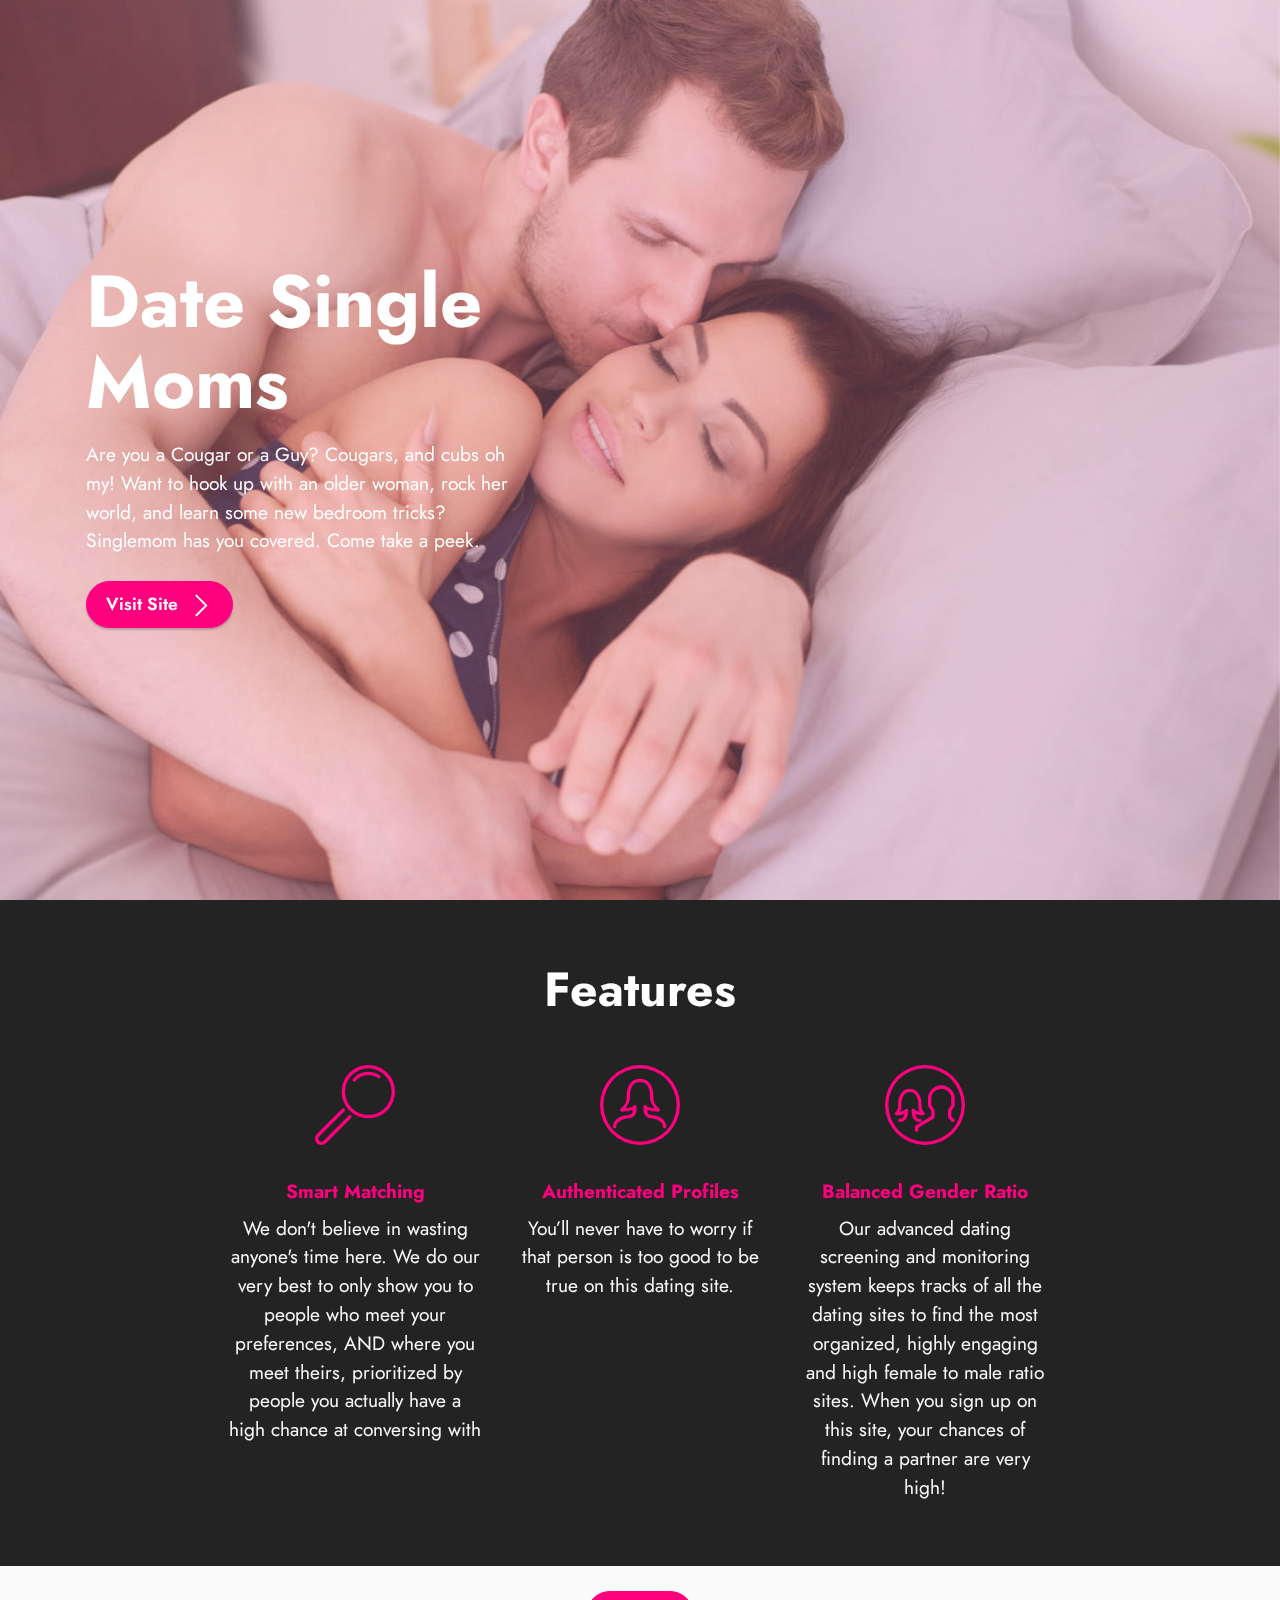
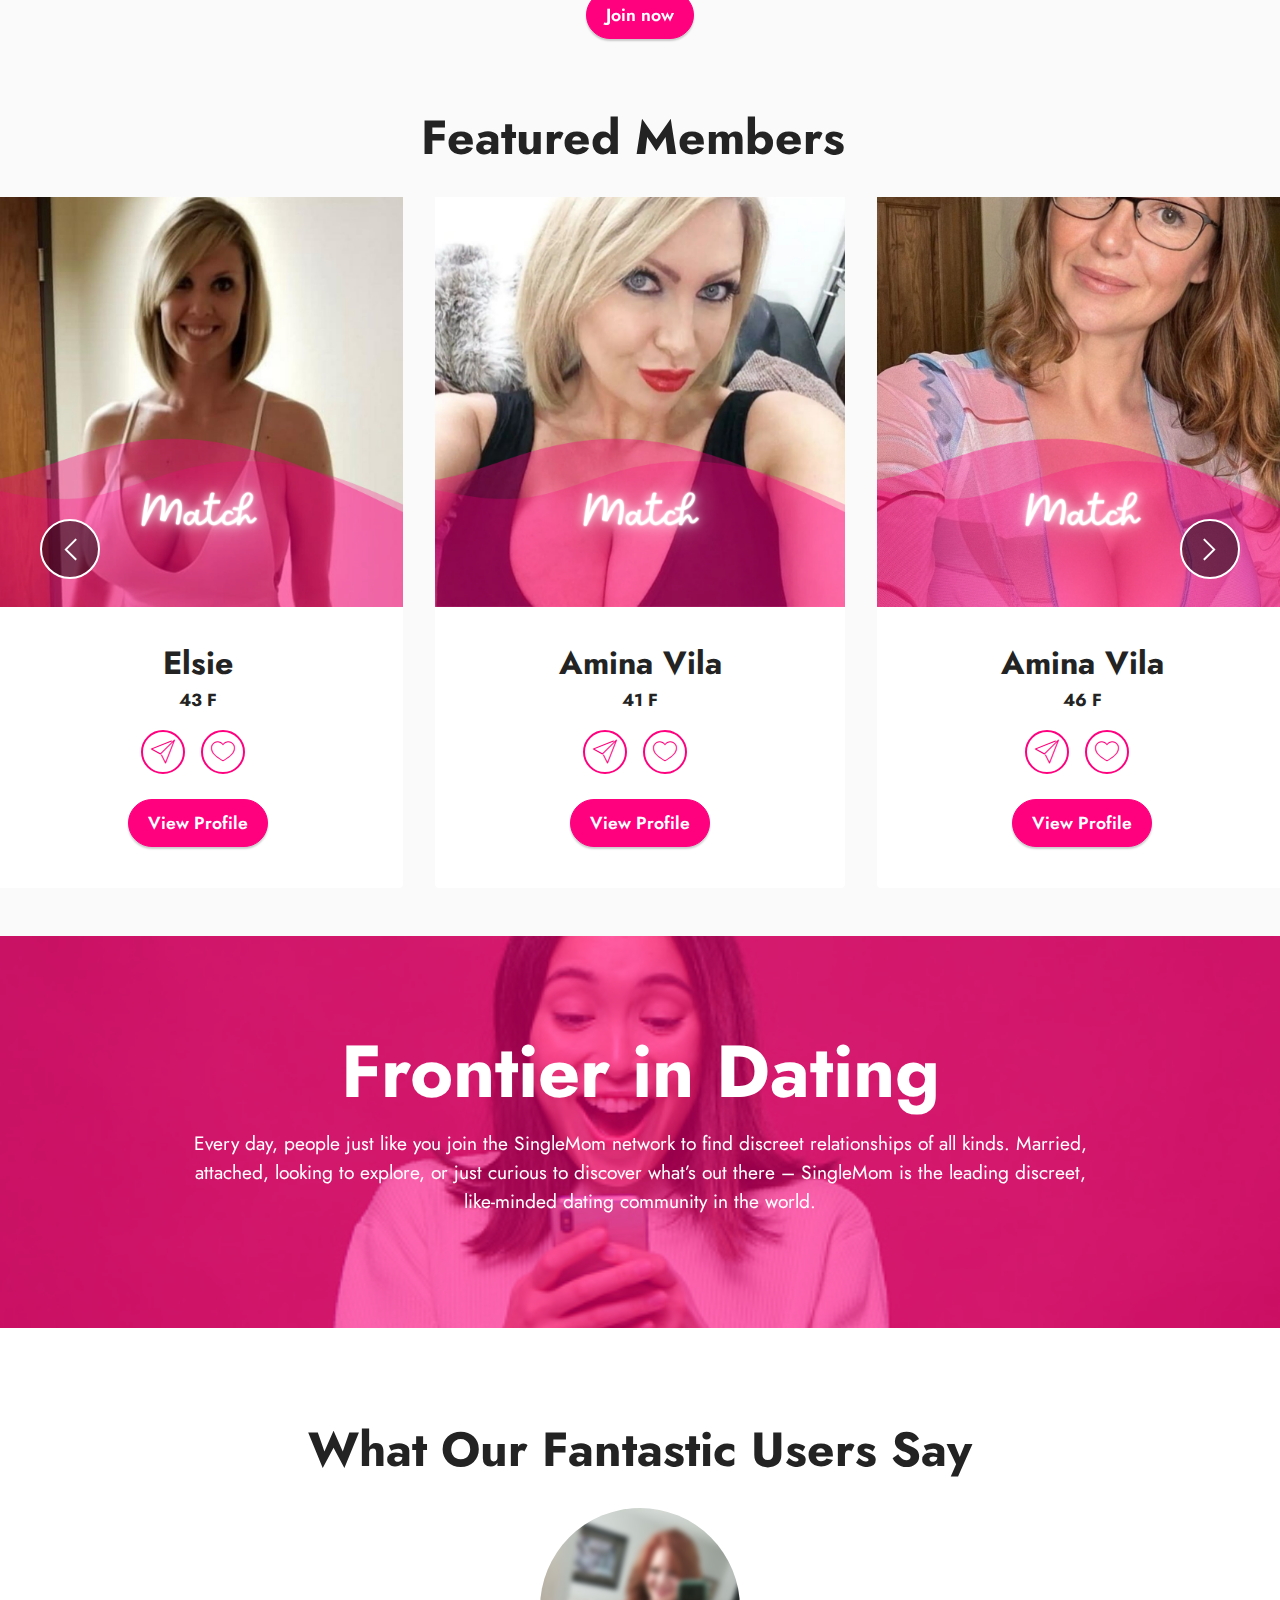
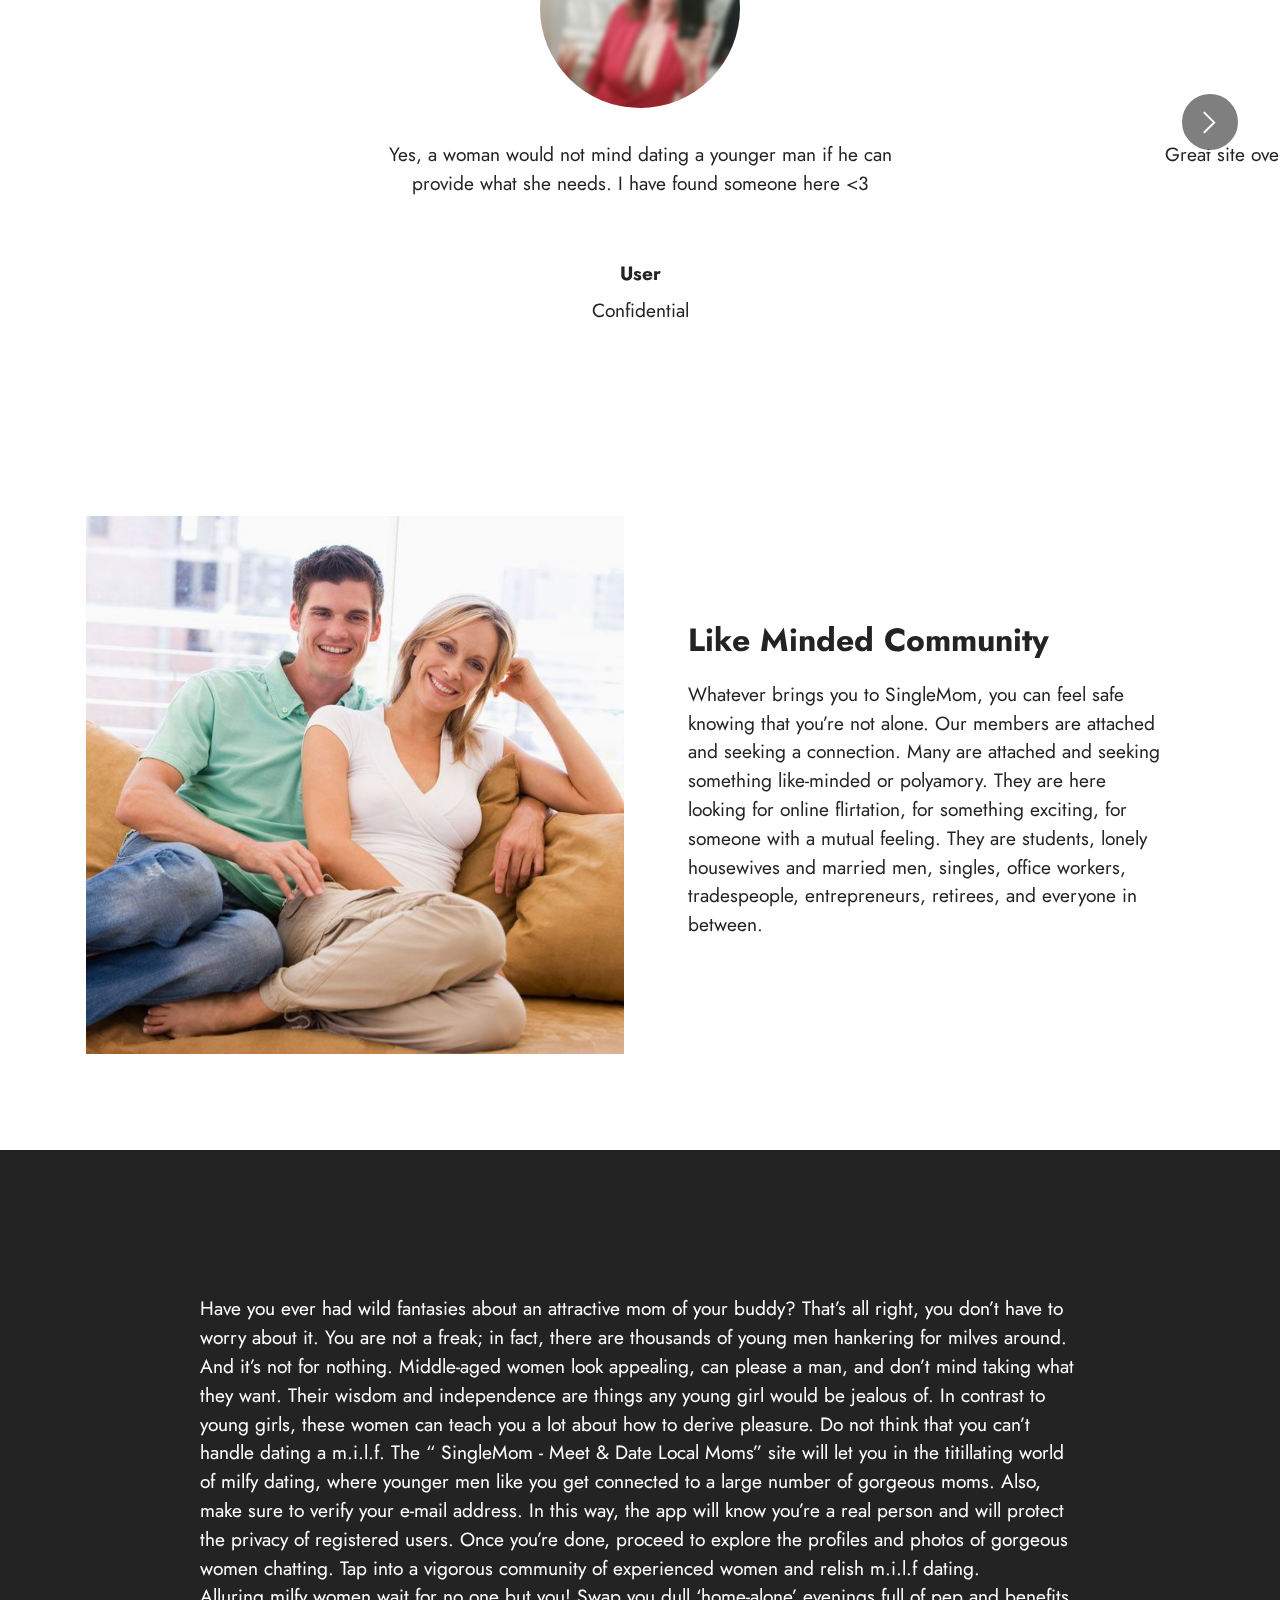
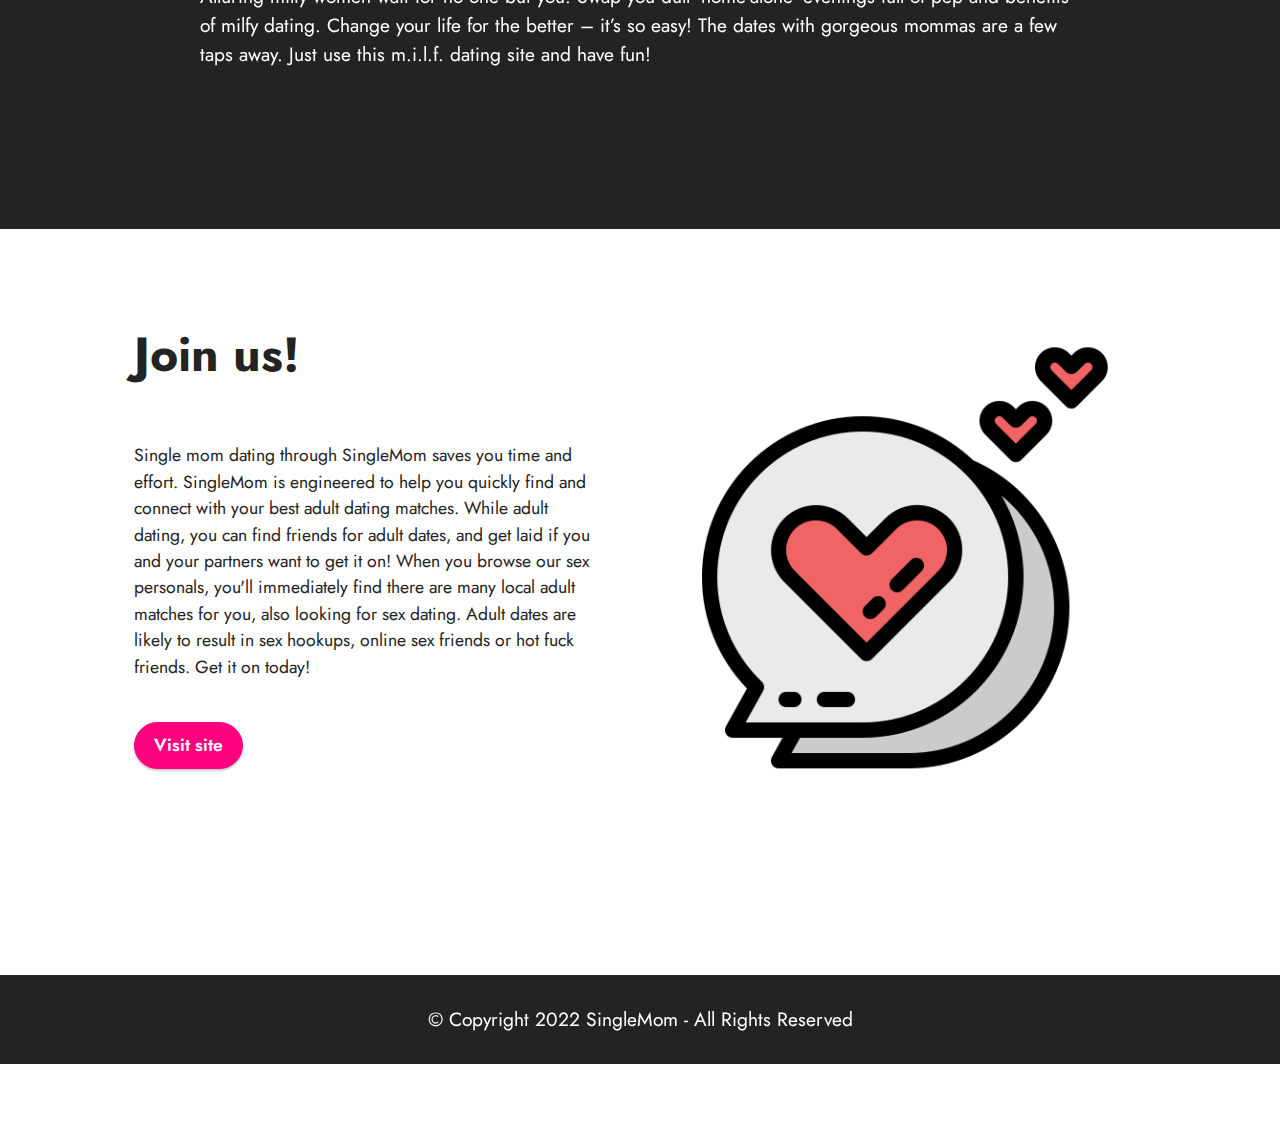
<file: index.html>
<!DOCTYPE html>
<html  >
<head>
  <!-- Site made with Mobirise Website Builder v5.6.11, https://mobirise.com -->
  <meta charset="UTF-8">
  <meta http-equiv="X-UA-Compatible" content="IE=edge">
  <meta name="generator" content="Mobirise v5.6.11, mobirise.com">
  <meta name="twitter:card" content="summary_large_image"/>
  <meta name="twitter:image:src" content="">
  <meta property="og:image" content="">
  <meta name="twitter:title" content="Home">
  <meta name="viewport" content="width=device-width, initial-scale=1, minimum-scale=1">
  <link rel="shortcut icon" href="assets/images/logo5.png" type="image/x-icon">
  <meta name="description" content="">
  
  
  <title>Home</title>
  <link rel="stylesheet" href="assets/web/assets/mobirise-icons2/mobirise2.css">
  <link rel="stylesheet" href="assets/web/assets/mobirise-icons/mobirise-icons.css">
  <link rel="stylesheet" href="assets/bootstrap/css/bootstrap.min.css">
  <link rel="stylesheet" href="assets/bootstrap/css/bootstrap-grid.min.css">
  <link rel="stylesheet" href="assets/bootstrap/css/bootstrap-reboot.min.css">
  <link rel="stylesheet" href="assets/parallax/jarallax.css">
  <link rel="stylesheet" href="assets/socicon/css/styles.css">
  <link rel="stylesheet" href="assets/theme/css/style.css">
  <link rel="preload" href="https://fonts.googleapis.com/css?family=Jost:100,200,300,400,500,600,700,800,900,100i,200i,300i,400i,500i,600i,700i,800i,900i&display=swap" as="style" onload="this.onload=null;this.rel='stylesheet'">
  <noscript><link rel="stylesheet" href="https://fonts.googleapis.com/css?family=Jost:100,200,300,400,500,600,700,800,900,100i,200i,300i,400i,500i,600i,700i,800i,900i&display=swap"></noscript>
  <link rel="preload" as="style" href="assets/mobirise/css/mbr-additional.css"><link rel="stylesheet" href="assets/mobirise/css/mbr-additional.css" type="text/css">
  
  
  
  
</head>
<body>
  
  <section data-bs-version="5.1" class="header1 cid-tcN4FvmTg6 mbr-fullscreen mbr-parallax-background" id="header1-0">

    

    
    <div class="mbr-overlay" style="opacity: 0.3; background-color: rgb(255, 164, 209);"></div>

    <div class="container">
        <div class="row">
            <div class="col-12 col-lg-5">
                <h1 class="mbr-section-title mbr-fonts-style mb-3 display-1"><strong>Date Single Moms</strong></h1>
                
                <p class="mbr-text mbr-fonts-style display-7">Are you a Cougar or a Guy?&nbsp;Cougars, and cubs oh my! Want to hook up with an older woman, rock her world, and learn some new bedroom tricks? Singlemom has you covered. Come take a peek.</p>
                <div class="mbr-section-btn mt-3"><a class="btn btn-secondary display-4" href="https://bit.ly/3y4M26L" target="_blank"><span class="mobi-mbri mobi-mbri-arrow-next mbr-iconfont mbr-iconfont-btn"></span>Visit Site&nbsp;</a></div>
            </div>
        </div>
    </div>
</section>

<section data-bs-version="5.1" class="features1 cid-tcN8aus6Jh" id="features1-1">
    

    
    
    <div class="container">
        <div class="row">
            <div class="col-12 col-lg-9">
                <h3 class="mbr-section-title mbr-fonts-style align-center mb-0 display-2">
                    <strong>Features</strong>
                </h3>
                
            </div>
        </div>
        <div class="row">
            <div class="card col-12 col-md-6 col-lg-3">
                <div class="card-wrapper">
                    <div class="card-box align-center">
                        <div class="iconfont-wrapper">
                            <span class="mbr-iconfont mbri-search" style="color: rgb(255, 0, 127); fill: rgb(255, 0, 127);"></span>
                        </div>
                        <h5 class="card-title mbr-fonts-style display-7"><strong>Smart Matching</strong></h5>
                        <p class="card-text mbr-fonts-style display-7">We don't believe in wasting anyone's time here. We do our very best to only show you to people who meet your preferences, AND where you meet theirs, prioritized by people you actually have a high chance at conversing with</p>
                    </div>
                </div>
            </div>
            <div class="card col-12 col-md-6 col-lg-3">
                <div class="card-wrapper">
                    <div class="card-box align-center">
                        <div class="iconfont-wrapper">
                            <span class="mbr-iconfont mbri-user2" style="color: rgb(255, 0, 127); fill: rgb(255, 0, 127);"></span>
                        </div>
                        <h5 class="card-title mbr-fonts-style display-7"><strong>Authenticated Profiles</strong></h5>
                        <p class="card-text mbr-fonts-style display-7">You’ll never have to worry if that person is too good to be true on this dating site.</p>
                    </div>
                </div>
            </div>
            <div class="card col-12 col-md-6 col-lg-3">
                <div class="card-wrapper">
                    <div class="card-box align-center">
                        <div class="iconfont-wrapper">
                            <span class="mbr-iconfont mbri-users" style="color: rgb(255, 0, 127); fill: rgb(255, 0, 127);"></span>
                        </div>
                        <h5 class="card-title mbr-fonts-style display-7"><strong>Balanced Gender Ratio</strong></h5>
                        <p class="card-text mbr-fonts-style display-7">Our advanced dating screening and monitoring system keeps tracks of all the dating sites to find the most organized, highly engaging and high female to male ratio sites. When you sign up on this site, your chances of finding a partner are very high!</p>
                    </div>
                </div>
            </div>
            
        </div>
    </div>
</section>

<section data-bs-version="5.1" class="info1 cid-tcN8g4jCOQ" id="info1-2">
    

    
    
    <div class="align-center container">
        <div class="row justify-content-center">
            <div class="col-12 col-lg-8">
                
                
                <div class="mbr-section-btn"><a class="btn btn-secondary display-4" href="https://bit.ly/3y4M26L" target="_blank">Join now</a></div>
            </div>
        </div>
    </div>
</section>

<section data-bs-version="5.1" class="slider3 mbr-embla cid-tcN92fkgzN" id="slider3-7">
    

    
    
    <div class="position-relative text-center">
        <div class="col-12">
            <h3 class="mbr-section-title mbr-fonts-style align-center mb-4 display-2">
                <strong>Featured Members&nbsp;</strong></h3>
            
        </div>
        <div class="embla" data-skip-snaps="true" data-align="center" data-contain-scroll="trimSnaps" data-loop="true" data-auto-play="true" data-auto-play-interval="2" data-draggable="true">
            <div class="embla__viewport container-fluid">
                <div class="embla__container">
                    
                    <div class="embla__slide slider-image item active" style="margin-left: 1rem; margin-right: 1rem;">
                        <div class="card-wrap">
                            <div class="item-wrapper position-relative">
                                <div class="image-wrap">
                                    <img src="assets/images/newdating-1.png" alt="Mobirise Website Builder" data-slide-to="0" data-bs-slide-to="0">
                                </div>
                            </div>
                            <div class="content-wrap">
                                <h5 class="mbr-section-title card-title mbr-fonts-style align-center m-0 display-5">
                                    <strong>
</strong>
                                <div><span style="font-size: 2rem;"><strong>Amina Vila</strong></span><br></div></h5>
                                <h6 class="mbr-role mbr-fonts-style align-center mb-3 display-4">
                                    <strong>41 F</strong></h6>
                                
                                <div class="social-row display-7">
                                    <div class="soc-item">
                                        <a href="https://bit.ly/3y4M26L" target="_blank">
                                            <span class="mbr-iconfont mbri-paper-plane"></span>
                                        </a>
                                    </div>
                                    <div class="soc-item">
                                        <a href="https://bit.ly/3y4M26L" target="_blank">
                                            <span class="mbr-iconfont mbri-hearth"></span>
                                        </a>
                                    </div>
                                    
                                    
                                    
                                </div>
                                <div class="mbr-section-btn card-btn align-center"><a class="btn btn-secondary display-4" href="https://bit.ly/3y4M26L" target="_blank">View
                                        Profile</a></div>
                            </div>
                        </div>
                    </div><div class="embla__slide slider-image item active" style="margin-left: 1rem; margin-right: 1rem;">
                        <div class="card-wrap">
                            <div class="item-wrapper position-relative">
                                <div class="image-wrap">
                                    <img src="assets/images/newdating-3.png" alt="Mobirise Website Builder" data-slide-to="1" data-bs-slide-to="1">
                                </div>
                            </div>
                            <div class="content-wrap">
                                <h5 class="mbr-section-title card-title mbr-fonts-style align-center m-0 display-5">
                                    <strong>
</strong>
                                <div><span style="font-size: 2rem;"><strong>Amina Vila</strong></span><br></div></h5>
                                <h6 class="mbr-role mbr-fonts-style align-center mb-3 display-4">
                                    <strong>46 F</strong></h6>
                                
                                <div class="social-row display-7">
                                    <div class="soc-item">
                                        <a href="https://bit.ly/3y4M26L" target="_blank">
                                            <span class="mbr-iconfont mbri-paper-plane"></span>
                                        </a>
                                    </div>
                                    <div class="soc-item">
                                        <a href="https://bit.ly/3y4M26L" target="_blank">
                                            <span class="mbr-iconfont mbri-hearth"></span>
                                        </a>
                                    </div>
                                    
                                    
                                    
                                </div>
                                <div class="mbr-section-btn card-btn align-center"><a class="btn btn-secondary display-4" href="https://bit.ly/3y4M26L" target="_blank">View
                                        Profile</a></div>
                            </div>
                        </div>
                    </div>
                    <div class="embla__slide slider-image item" style="margin-left: 1rem; margin-right: 1rem;">
                        <div class="card-wrap">
                            <div class="item-wrapper position-relative">
                                <div class="image-wrap">
                                    <img src="assets/images/newdating-2.png" alt="Mobirise Website Builder" data-slide-to="2" data-bs-slide-to="2">
                                </div>
                            </div>
                            <div class="content-wrap">
                                <h5 class="mbr-section-title card-title mbr-fonts-style align-center m-0 display-5">
                                    <strong>Sharon J.</strong></h5>
                                <h6 class="mbr-role mbr-fonts-style align-center mb-3 display-4">
                                    <strong>34 F</strong></h6>
                                
                                <div class="social-row display-7">
                                    <div class="soc-item">
                                        <a href="https://bit.ly/3y4M26L" target="_blank">
                                            <span class="mbr-iconfont mbri-paper-plane"></span>
                                        </a>
                                    </div>
                                    <div class="soc-item">
                                        <a href="https://bit.ly/3y4M26L" target="_blank">
                                            <span class="mbr-iconfont mbri-hearth"></span>
                                        </a>
                                    </div>
                                    
                                    
                                    
                                </div>
                                <div class="mbr-section-btn card-btn align-center"><a class="btn btn-secondary display-4" href="https://bit.ly/3y4M26L" target="_blank">View
                                        Profile</a></div>
                            </div>
                        </div>
                    </div>
                    <div class="embla__slide slider-image item" style="margin-left: 1rem; margin-right: 1rem;">
                        <div class="card-wrap">
                            <div class="item-wrapper position-relative">
                                <div class="image-wrap">
                                    <img src="assets/images/newdating-4.png" alt="Mobirise Website Builder" data-slide-to="3" data-bs-slide-to="3">
                                </div>
                            </div>
                            <div class="content-wrap">
                                <h5 class="mbr-section-title card-title mbr-fonts-style align-center m-0 display-5">
                                    <strong>Elsie</strong>
                                </h5>
                                <h6 class="mbr-role mbr-fonts-style align-center mb-3 display-4"><strong>43 F</strong></h6>
                                
                                <div class="social-row display-7">
                                    <div class="soc-item">
                                        <a href="https://bit.ly/3y4M26L" target="_blank">
                                            <span class="mbr-iconfont mbri-paper-plane"></span>
                                        </a>
                                    </div>
                                    <div class="soc-item">
                                        <a href="https://bit.ly/3y4M26L" target="_blank">
                                            <span class="mbr-iconfont mbri-hearth"></span>
                                        </a>
                                    </div>
                                    
                                    
                                    
                                </div>
                                <div class="mbr-section-btn card-btn align-center"><a class="btn btn-secondary display-4" href="https://bit.ly/3y4M26L" target="_blank">View
                                        Profile</a></div>
                            </div>
                        </div>
                    </div>
                </div>
            </div>
            <button class="embla__button embla__button--prev">
                <span class="mobi-mbri mobi-mbri-arrow-prev mbr-iconfont" aria-hidden="true"></span>
                <span class="sr-only visually-hidden visually-hidden">Previous</span>
            </button>
            <button class="embla__button embla__button--next">
                <span class="mobi-mbri mobi-mbri-arrow-next mbr-iconfont" aria-hidden="true"></span>
                <span class="sr-only visually-hidden visually-hidden">Next</span>
            </button>
        </div>
    </div>
</section>

<section data-bs-version="5.1" class="header6 cid-tcN9c34XuA" id="header6-8">

    

    
    <div class="mbr-overlay" style="opacity: 0.6; background-color: rgb(255, 0, 127);"></div>

    <div class="align-center container">
        <div class="row justify-content-center">
            <div class="col-12 col-lg-10">
                <h1 class="mbr-section-title mbr-fonts-style mbr-white mb-3 display-1"><strong>Frontier in Dating</strong></h1>
                
                <p class="mbr-text mbr-white mbr-fonts-style display-7">
                    Every day, people just like you join the  SingleMom network to find discreet relationships of all kinds. Married, attached, looking to explore, or just curious to discover what’s out there – SingleMom is the leading discreet, like-minded dating community in the world.
                </p>
                
            </div>
        </div>
    </div>
</section>

<section data-bs-version="5.1" class="people5 mbr-embla cid-tcN9nrUbOm" id="people5-9">

    

    
    

    <div class="position-relative text-center">
        <h3 class="mb-4 mbr-fonts-style display-2">
            <strong>What Our Fantastic Users Say</strong>
        </h3>

        <div class="embla" data-skip-snaps="true" data-align="center" data-auto-play="true" data-auto-play-interval="5" data-draggable="true">
            <div class="embla__viewport container-fluid">
                <div class="embla__container">
                    <div class="embla__slide slider-image item" style="margin-left: 7rem; margin-right: 7rem;">
                        <div class="user">
                            <div class="user_image">
                                <div class="item-wrapper position-relative">
                                    <img src="assets/images/new-photo-1.jpg" alt="Mobirise Website Builder">
                                </div>
                            </div>
                            <div class="user_text mb-4">
                                <p class="mbr-fonts-style display-7">Yes, a woman would not mind dating a younger man if he can provide what she needs. I have found someone here &lt;3<br>
<br></p>
                            </div>
                            <div class="user_name mbr-fonts-style mb-2 display-7">
                                <strong>User</strong></div>
                            <div class="user_desk mbr-fonts-style display-7">
                                Confidential</div>
                        </div>
                    </div>
                    <div class="embla__slide slider-image item" style="margin-left: 7rem; margin-right: 7rem;">
                        <div class="user">
                            <div class="user_image">
                                <div class="item-wrapper position-relative">
                                    <img src="assets/images/new-photo-2.jpg" alt="Mobirise Website Builder">
                                </div>
                            </div>
                            <div class="user_text mb-4">
                                <p class="mbr-fonts-style display-7">
                                    Great site overall. Has tons of amazing feature for better matching and lovely design</p>
                            </div>
                            <div class="user_name mbr-fonts-style mb-2 display-7">
                                <strong>User</strong></div>
                            <div class="user_desk mbr-fonts-style display-7">
                                Confidential
                            </div>
                        </div>
                    </div>
                    <div class="embla__slide slider-image item" style="margin-left: 7rem; margin-right: 7rem;">
                        <div class="user">
                            <div class="user_image">
                                <div class="item-wrapper position-relative">
                                    <img src="assets/images/new-photo-3.jpg" alt="Mobirise Website Builder">
                                </div>
                            </div>
                            <div class="user_text mb-4">
                                <p class="mbr-fonts-style display-7">Just 2 days after the sign up I met with a women here and we kinda share pretty much same interests and vibes, I&nbsp; don't know what system this site uses to find matches but it's super nice. Thanks.&nbsp;</p>
                            </div>
                            <div class="user_name mbr-fonts-style mb-2 display-7">
                                <strong>User</strong></div>
                            <div class="user_desk mbr-fonts-style display-7">
                                Confidential
                            </div>
                        </div>
                    </div>
                </div>
            </div>
            <button class="embla__button embla__button--prev">
                <span class="mobi-mbri mobi-mbri-arrow-prev mbr-iconfont" aria-hidden="true"></span>
                <span class="sr-only visually-hidden visually-hidden">Previous</span>
            </button>
            <button class="embla__button embla__button--next">
                <span class="mobi-mbri mobi-mbri-arrow-next mbr-iconfont" aria-hidden="true"></span>
                <span class="sr-only visually-hidden visually-hidden">Next</span>
            </button>
        </div>
    </div>
</section>

<section data-bs-version="5.1" class="image1 cid-tcN9rl9XY9" id="image1-a">
    

    
    

    <div class="container">
        <div class="row align-items-center">
            <div class="col-12 col-lg-6">
                <div class="image-wrapper">
                    <img src="assets/images/main-qimg-35a7c69c068e5d9ef931c7f5b6f20609-c-700x700.jpg" alt="Mobirise Website Builder">
                    
                </div>
            </div>
            <div class="col-12 col-lg">
                <div class="text-wrapper">
                    <h3 class="mbr-section-title mbr-fonts-style mb-3 display-5">
                        <strong>Like Minded Community&nbsp;</strong></h3>
                    <p class="mbr-text mbr-fonts-style display-7">Whatever brings you to  SingleMom, you can feel safe knowing that you’re not alone. Our members are attached and seeking a connection. Many are attached and seeking something like-minded or polyamory. They are here looking for online flirtation, for something exciting, for someone with a mutual feeling. They are students, lonely housewives and married men, singles, office workers, tradespeople, entrepreneurs, retirees, and everyone in between.</p>
                </div>
            </div>
        </div>
    </div>
</section>

<section data-bs-version="5.1" class="content15 cid-tcN9wRWXqr" id="content15-b">

    

    
    
    <div class="container-fluid">
        <div class="row justify-content-center">
            <div class="card col-md-12 col-lg-10">
                <div class="card-wrapper">
                    <div class="card-box align-left">
                        
                        <p class="mbr-text mbr-fonts-style display-7">Have you ever had wild fantasies about an attractive mom of your buddy? That’s all right, you don’t have to worry about it. You are not a freak; in fact, there are thousands of young men hankering for milves around. And it’s not for nothing. Middle-aged women look appealing, can please a man, and don’t mind taking what they want. Their wisdom and independence are things any young girl would be jealous of. In contrast to young girls, these women can teach you a lot about how to derive pleasure. Do not think that you can’t handle dating a m.i.l.f. The “ SingleMom - Meet &amp; Date Local Moms” site will let you in the titillating world of milfy dating, where younger men like you get connected to a large number of gorgeous moms.&nbsp;Also, make sure to verify your e-mail address. In this way, the app will know you’re a real person and will protect the privacy of registered users. Once you’re done, proceed to explore the profiles and photos of gorgeous women chatting. Tap into a vigorous community of experienced women and relish m.i.l.f dating.
<br>Alluring milfy women wait for no one but you! Swap you dull ‘home-alone’ evenings full of pep and benefits of milfy dating. Change your life for the better – it’s so easy! The dates with gorgeous mommas are a few taps away. Just use this m.i.l.f. dating site and have fun!</p>
                        
                    </div>
                </div>
            </div>
        </div>
    </div>
</section>

<section data-bs-version="5.1" class="features15 cid-tcN9FfNgnI" id="features16-d">

    

    
    
    <div class="container">
        <div class="content-wrapper">
            <div class="row align-items-center">
                <div class="col-12 col-lg">
                    <div class="text-wrapper">
                        <h6 class="card-title mbr-fonts-style display-2"><strong>Join us!<br><br></strong></h6>
                        <p class="mbr-text mbr-fonts-style mb-4 display-4">
                            Single mom dating through  SingleMom saves you time and effort.  SingleMom is engineered to help you quickly find and connect with your best adult dating matches. While adult dating, you can find friends for adult dates, and get laid if you and your partners want to get it on! When you browse our sex personals, you'll immediately find there are many local adult matches for you, also looking for sex dating. Adult dates are likely to result in sex hookups, online sex friends or hot fuck friends. Get it on today!</p>
                        <div class="mbr-section-btn mt-3"><a class="btn btn-secondary display-4" href="https://bit.ly/3y4M26L" target="_blank">Visit site</a></div>
                    </div>
                </div>
                <div class="col-12 col-lg-6">
                    <div class="image-wrapper">
                        <img src="assets/images/2905048.png" alt="Mobirise Website Builder">
                    </div>
                </div>
            </div>
        </div>
    </div>
</section>

<section data-bs-version="5.1" class="footer7 cid-tcN9Kqwkgf" once="footers" id="footer7-e">

    

    

    <div class="container">
        <div class="media-container-row align-center mbr-white">
            <div class="col-12">
                <p class="mbr-text mb-0 mbr-fonts-style display-7">
                    © Copyright 2022 SingleMom - All Rights Reserved
                </p>
            </div>
        </div>
    </div>
</section><section class="display-7" style="padding: 0;align-items: center;justify-content: center;flex-wrap: wrap;    align-content: center;display: flex;position: relative;height: 4rem;"><a href="https://mobiri.se/2412267" style="flex: 1 1;height: 4rem;position: absolute;width: 100%;z-index: 1;"><img alt="" style="height: 4rem;" src="[data-uri]"></a><p style="margin: 0;text-align: center;" class="display-7">ㅤ &#8204;</p><a style="z-index:1" href="https://mobirise.com/website-design-software.html">ㅤ</a></section><script src="assets/bootstrap/js/bootstrap.bundle.min.js"></script>  <script src="assets/parallax/jarallax.js"></script>  <script src="assets/smoothscroll/smooth-scroll.js"></script>  <script src="assets/ytplayer/index.js"></script>  <script src="assets/embla/embla.min.js"></script>  <script src="assets/embla/script.js"></script>  <script src="assets/theme/js/script.js"></script>  
  
  
</body>
</html>
</file>
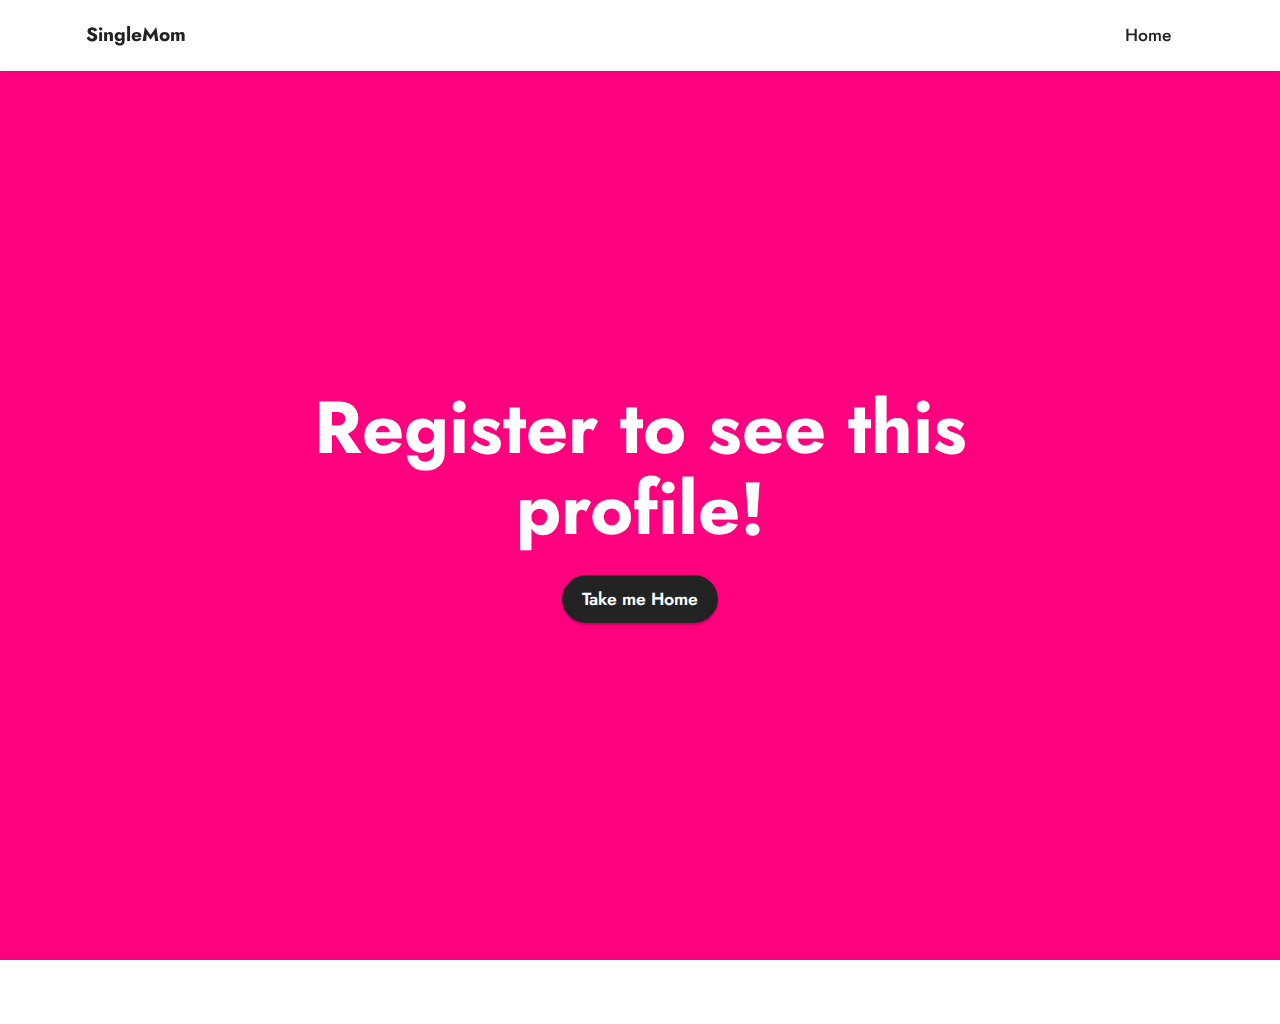
<file: Evelyn76.html>
<!DOCTYPE html>
<html  >
<head>
  <!-- Site made with Mobirise Website Builder v5.6.11, https://mobirise.com -->
  <meta charset="UTF-8">
  <meta http-equiv="X-UA-Compatible" content="IE=edge">
  <meta name="generator" content="Mobirise v5.6.11, mobirise.com">
  <meta name="twitter:card" content="summary_large_image"/>
  <meta name="twitter:image:src" content="">
  <meta property="og:image" content="">
  <meta name="twitter:title" content="Evelyn76">
  <meta name="viewport" content="width=device-width, initial-scale=1, minimum-scale=1">
  <link rel="shortcut icon" href="assets/images/logo5.png" type="image/x-icon">
  <meta name="description" content="">
  
  
  <title>Evelyn76</title>
  <link rel="stylesheet" href="assets/bootstrap/css/bootstrap.min.css">
  <link rel="stylesheet" href="assets/bootstrap/css/bootstrap-grid.min.css">
  <link rel="stylesheet" href="assets/bootstrap/css/bootstrap-reboot.min.css">
  <link rel="stylesheet" href="assets/dropdown/css/style.css">
  <link rel="stylesheet" href="assets/socicon/css/styles.css">
  <link rel="stylesheet" href="assets/theme/css/style.css">
  <link rel="preload" href="https://fonts.googleapis.com/css?family=Jost:100,200,300,400,500,600,700,800,900,100i,200i,300i,400i,500i,600i,700i,800i,900i&display=swap" as="style" onload="this.onload=null;this.rel='stylesheet'">
  <noscript><link rel="stylesheet" href="https://fonts.googleapis.com/css?family=Jost:100,200,300,400,500,600,700,800,900,100i,200i,300i,400i,500i,600i,700i,800i,900i&display=swap"></noscript>
  <link rel="preload" as="style" href="assets/mobirise/css/mbr-additional.css"><link rel="stylesheet" href="assets/mobirise/css/mbr-additional.css" type="text/css">
  
  
  
  
</head>
<body>
  
  <section data-bs-version="5.1" class="menu menu1 cid-tcXe793CWu" once="menu" id="menu1-f">
    

    <nav class="navbar navbar-dropdown navbar-fixed-top navbar-expand-lg">
        <div class="container">
            <div class="navbar-brand">
                
                <span class="navbar-caption-wrap"><a class="navbar-caption text-black display-7" href="https://mobiri.se">SingleMom</a></span>
            </div>
            <button class="navbar-toggler" type="button" data-toggle="collapse" data-bs-toggle="collapse" data-target="#navbarSupportedContent" data-bs-target="#navbarSupportedContent" aria-controls="navbarNavAltMarkup" aria-expanded="false" aria-label="Toggle navigation">
                <div class="hamburger">
                    <span></span>
                    <span></span>
                    <span></span>
                    <span></span>
                </div>
            </button>
            <div class="collapse navbar-collapse" id="navbarSupportedContent">
                <ul class="navbar-nav nav-dropdown nav-right" data-app-modern-menu="true"><li class="nav-item"><a class="nav-link link text-black text-primary display-4" href="index.html">Home</a>
                    </li></ul>
                
                
            </div>
        </div>
    </nav>
</section>

<section data-bs-version="5.1" class="header6 cid-tcXegakU6Y mbr-fullscreen" id="header6-g">

    

    
    

    <div class="align-center container">
        <div class="row justify-content-center">
            <div class="col-12 col-lg-10">
                <h1 class="mbr-section-title mbr-fonts-style mbr-white mb-3 display-1"><strong>Register to see this profile!</strong></h1>
                
                
                <div class="mbr-section-btn mt-3"><a class="btn btn-black display-4" href="index.html">Take me Home</a></div>
            </div>
        </div>
    </div>
</section><section class="display-7" style="padding: 0;align-items: center;justify-content: center;flex-wrap: wrap;    align-content: center;display: flex;position: relative;height: 4rem;"><a href="https://mobiri.se/2412267" style="flex: 1 1;height: 4rem;position: absolute;width: 100%;z-index: 1;"><img alt="" style="height: 4rem;" src="[data-uri]"></a><p style="margin: 0;text-align: center;" class="display-7">ㅤ &#8204;</p><a style="z-index:1" href="https://mobirise.com/offline-website-builder.html">ㅤ</a></section><script src="assets/bootstrap/js/bootstrap.bundle.min.js"></script>  <script src="assets/smoothscroll/smooth-scroll.js"></script>  <script src="assets/ytplayer/index.js"></script>  <script src="assets/dropdown/js/navbar-dropdown.js"></script>  <script src="assets/theme/js/script.js"></script>  
  
  
</body>
</html>
</file>
<file: assets/web/assets/mobirise-icons2/mobirise2.css>
@font-face {
  font-family: 'Moririse2';
  font-display: swap;
  src:  url('mobirise2.eot?f2bix4');
  src:  url('mobirise2.eot?f2bix4#iefix') format('embedded-opentype'),
    url('mobirise2.ttf?f2bix4') format('truetype'),
    url('mobirise2.woff?f2bix4') format('woff'),
    url('mobirise2.svg?f2bix4#mobirise2') format('svg');
  font-weight: normal;
  font-style: normal;
}

[class^="mobi-"], [class*=" mobi-"] {
  /* use !important to prevent issues with browser extensions that change fonts */
  font-family: 'Moririse2' !important;
  speak: none;
  font-style: normal;
  font-weight: normal;
  font-variant: normal;
  text-transform: none;
  line-height: 1;

  /* Better Font Rendering =========== */
  -webkit-font-smoothing: antialiased;
  -moz-osx-font-smoothing: grayscale;
}

.mobi-mbri-add-submenu:before {
  content: "\e900";
}
.mobi-mbri-alert:before {
  content: "\e901";
}
.mobi-mbri-align-center:before {
  content: "\e902";
}
.mobi-mbri-align-justify:before {
  content: "\e903";
}
.mobi-mbri-align-left:before {
  content: "\e904";
}
.mobi-mbri-align-right:before {
  content: "\e905";
}
.mobi-mbri-android:before {
  content: "\e906";
}
.mobi-mbri-apple:before {
  content: "\e907";
}
.mobi-mbri-arrow-down:before {
  content: "\e908";
}
.mobi-mbri-arrow-next:before {
  content: "\e909";
}
.mobi-mbri-arrow-prev:before {
  content: "\e90a";
}
.mobi-mbri-arrow-up:before {
  content: "\e90b";
}
.mobi-mbri-bold:before {
  content: "\e90c";
}
.mobi-mbri-bookmark:before {
  content: "\e90d";
}
.mobi-mbri-bootstrap:before {
  content: "\e90e";
}
.mobi-mbri-briefcase:before {
  content: "\e90f";
}
.mobi-mbri-browse:before {
  content: "\e910";
}
.mobi-mbri-bulleted-list:before {
  content: "\e911";
}
.mobi-mbri-calendar:before {
  content: "\e912";
}
.mobi-mbri-camera:before {
  content: "\e913";
}
.mobi-mbri-cart-add:before {
  content: "\e914";
}
.mobi-mbri-cart-full:before {
  content: "\e915";
}
.mobi-mbri-cash:before {
  content: "\e916";
}
.mobi-mbri-change-style:before {
  content: "\e917";
}
.mobi-mbri-chat:before {
  content: "\e918";
}
.mobi-mbri-clock:before {
  content: "\e919";
}
.mobi-mbri-close:before {
  content: "\e91a";
}
.mobi-mbri-cloud:before {
  content: "\e91b";
}
.mobi-mbri-code:before {
  content: "\e91c";
}
.mobi-mbri-contact-form:before {
  content: "\e91d";
}
.mobi-mbri-credit-card:before {
  content: "\e91e";
}
.mobi-mbri-cursor-click:before {
  content: "\e91f";
}
.mobi-mbri-cust-feedback:before {
  content: "\e920";
}
.mobi-mbri-database:before {
  content: "\e921";
}
.mobi-mbri-delivery:before {
  content: "\e922";
}
.mobi-mbri-desktop:before {
  content: "\e923";
}
.mobi-mbri-devices:before {
  content: "\e924";
}
.mobi-mbri-down:before {
  content: "\e925";
}
.mobi-mbri-download-2:before {
  content: "\e926";
}
.mobi-mbri-download:before {
  content: "\e927";
}
.mobi-mbri-drag-n-drop-2:before {
  content: "\e928";
}
.mobi-mbri-drag-n-drop:before {
  content: "\e929";
}
.mobi-mbri-edit-2:before {
  content: "\e92a";
}
.mobi-mbri-edit:before {
  content: "\e92b";
}
.mobi-mbri-error:before {
  content: "\e92c";
}
.mobi-mbri-extension:before {
  content: "\e92d";
}
.mobi-mbri-features:before {
  content: "\e92e";
}
.mobi-mbri-file:before {
  content: "\e92f";
}
.mobi-mbri-flag:before {
  content: "\e930";
}
.mobi-mbri-folder:before {
  content: "\e931";
}
.mobi-mbri-gift:before {
  content: "\e932";
}
.mobi-mbri-github:before {
  content: "\e933";
}
.mobi-mbri-globe-2:before {
  content: "\e934";
}
.mobi-mbri-globe:before {
  content: "\e935";
}
.mobi-mbri-growing-chart:before {
  content: "\e936";
}
.mobi-mbri-hearth:before {
  content: "\e937";
}
.mobi-mbri-help:before {
  content: "\e938";
}
.mobi-mbri-home:before {
  content: "\e939";
}
.mobi-mbri-hot-cup:before {
  content: "\e93a";
}
.mobi-mbri-idea:before {
  content: "\e93b";
}
.mobi-mbri-image-gallery:before {
  content: "\e93c";
}
.mobi-mbri-image-slider:before {
  content: "\e93d";
}
.mobi-mbri-info:before {
  content: "\e93e";
}
.mobi-mbri-italic:before {
  content: "\e93f";
}
.mobi-mbri-key:before {
  content: "\e940";
}
.mobi-mbri-laptop:before {
  content: "\e941";
}
.mobi-mbri-layers:before {
  content: "\e942";
}
.mobi-mbri-left-right:before {
  content: "\e943";
}
.mobi-mbri-left:before {
  content: "\e944";
}
.mobi-mbri-letter:before {
  content: "\e945";
}
.mobi-mbri-like:before {
  content: "\e946";
}
.mobi-mbri-link:before {
  content: "\e947";
}
.mobi-mbri-lock:before {
  content: "\e948";
}
.mobi-mbri-login:before {
  content: "\e949";
}
.mobi-mbri-logout:before {
  content: "\e94a";
}
.mobi-mbri-magic-stick:before {
  content: "\e94b";
}
.mobi-mbri-map-pin:before {
  content: "\e94c";
}
.mobi-mbri-menu:before {
  content: "\e94d";
}
.mobi-mbri-mobile-2:before {
  content: "\e94e";
}
.mobi-mbri-mobile-horizontal:before {
  content: "\e94f";
}
.mobi-mbri-mobile:before {
  content: "\e950";
}
.mobi-mbri-mobirise:before {
  content: "\e951";
}
.mobi-mbri-more-horizontal:before {
  content: "\e952";
}
.mobi-mbri-more-vertical:before {
  content: "\e953";
}
.mobi-mbri-music:before {
  content: "\e954";
}
.mobi-mbri-new-file:before {
  content: "\e955";
}
.mobi-mbri-numbered-list:before {
  content: "\e956";
}
.mobi-mbri-opened-folder:before {
  content: "\e957";
}
.mobi-mbri-pages:before {
  content: "\e958";
}
.mobi-mbri-paper-plane:before {
  content: "\e959";
}
.mobi-mbri-paperclip:before {
  content: "\e95a";
}
.mobi-mbri-phone:before {
  content: "\e95b";
}
.mobi-mbri-photo:before {
  content: "\e95c";
}
.mobi-mbri-photos:before {
  content: "\e95d";
}
.mobi-mbri-pin:before {
  content: "\e95e";
}
.mobi-mbri-play:before {
  content: "\e95f";
}
.mobi-mbri-plus:before {
  content: "\e960";
}
.mobi-mbri-preview:before {
  content: "\e961";
}
.mobi-mbri-print:before {
  content: "\e962";
}
.mobi-mbri-protect:before {
  content: "\e963";
}
.mobi-mbri-question:before {
  content: "\e964";
}
.mobi-mbri-quote-left:before {
  content: "\e965";
}
.mobi-mbri-quote-right:before {
  content: "\e966";
}
.mobi-mbri-redo:before {
  content: "\e967";
}
.mobi-mbri-refresh:before {
  content: "\e968";
}
.mobi-mbri-responsive-2:before {
  content: "\e969";
}
.mobi-mbri-responsive:before {
  content: "\e96a";
}
.mobi-mbri-right:before {
  content: "\e96b";
}
.mobi-mbri-rocket:before {
  content: "\e96c";
}
.mobi-mbri-sad-face:before {
  content: "\e96d";
}
.mobi-mbri-sale:before {
  content: "\e96e";
}
.mobi-mbri-save:before {
  content: "\e96f";
}
.mobi-mbri-search:before {
  content: "\e970";
}
.mobi-mbri-setting-2:before {
  content: "\e971";
}
.mobi-mbri-setting-3:before {
  content: "\e972";
}
.mobi-mbri-setting:before {
  content: "\e973";
}
.mobi-mbri-share:before {
  content: "\e974";
}
.mobi-mbri-shopping-bag:before {
  content: "\e975";
}
.mobi-mbri-shopping-basket:before {
  content: "\e976";
}
.mobi-mbri-shopping-cart:before {
  content: "\e977";
}
.mobi-mbri-sites:before {
  content: "\e978";
}
.mobi-mbri-smile-face:before {
  content: "\e979";
}
.mobi-mbri-speed:before {
  content: "\e97a";
}
.mobi-mbri-star:before {
  content: "\e97b";
}
.mobi-mbri-success:before {
  content: "\e97c";
}
.mobi-mbri-sun:before {
  content: "\e97d";
}
.mobi-mbri-sun2:before {
  content: "\e97e";
}
.mobi-mbri-tablet-vertical:before {
  content: "\e97f";
}
.mobi-mbri-tablet:before {
  content: "\e980";
}
.mobi-mbri-target:before {
  content: "\e981";
}
.mobi-mbri-timer:before {
  content: "\e982";
}
.mobi-mbri-to-ftp:before {
  content: "\e983";
}
.mobi-mbri-to-local-drive:before {
  content: "\e984";
}
.mobi-mbri-touch-swipe:before {
  content: "\e985";
}
.mobi-mbri-touch:before {
  content: "\e986";
}
.mobi-mbri-trash:before {
  content: "\e987";
}
.mobi-mbri-underline:before {
  content: "\e988";
}
.mobi-mbri-undo:before {
  content: "\e989";
}
.mobi-mbri-unlink:before {
  content: "\e98a";
}
.mobi-mbri-unlock:before {
  content: "\e98b";
}
.mobi-mbri-up-down:before {
  content: "\e98c";
}
.mobi-mbri-up:before {
  content: "\e98d";
}
.mobi-mbri-update:before {
  content: "\e98e";
}
.mobi-mbri-upload-2:before {
  content: "\e98f";
}
.mobi-mbri-upload:before {
  content: "\e990";
}
.mobi-mbri-user-2:before {
  content: "\e991";
}
.mobi-mbri-user:before {
  content: "\e992";
}
.mobi-mbri-users:before {
  content: "\e993";
}
.mobi-mbri-video-play:before {
  content: "\e994";
}
.mobi-mbri-video:before {
  content: "\e995";
}
.mobi-mbri-watch:before {
  content: "\e996";
}
.mobi-mbri-website-theme-2:before {
  content: "\e997";
}
.mobi-mbri-website-theme:before {
  content: "\e998";
}
.mobi-mbri-wifi:before {
  content: "\e999";
}
.mobi-mbri-windows:before {
  content: "\e99a";
}
.mobi-mbri-zoom-in:before {
  content: "\e99b";
}
.mobi-mbri-zoom-out:before {
  content: "\e99c";
}
</file>
<file: assets/web/assets/mobirise-icons/mobirise-icons.css>
@font-face {
  font-family: 'MobiriseIcons';
  src:  url('mobirise-icons.eot?spat4u');
  src:  url('mobirise-icons.eot?spat4u#iefix') format('embedded-opentype'),
    url('mobirise-icons.ttf?spat4u') format('truetype'),
    url('mobirise-icons.woff?spat4u') format('woff'),
    url('mobirise-icons.svg?spat4u#MobiriseIcons') format('svg');
  font-weight: normal;
  font-style: normal;
  font-display: swap;
}

[class^="mbri-"], [class*=" mbri-"] {
  /* use !important to prevent issues with browser extensions that change fonts */
  font-family: MobiriseIcons !important;
  speak: none;
  font-style: normal;
  font-weight: normal;
  font-variant: normal;
  text-transform: none;
  line-height: 1;

  /* Better Font Rendering =========== */
  -webkit-font-smoothing: antialiased;
  -moz-osx-font-smoothing: grayscale;
}

.mbri-add-submenu:before {
  content: "\e900";
}
.mbri-alert:before {
  content: "\e901";
}
.mbri-align-center:before {
  content: "\e902";
}
.mbri-align-justify:before {
  content: "\e903";
}
.mbri-align-left:before {
  content: "\e904";
}
.mbri-align-right:before {
  content: "\e905";
}
.mbri-android:before {
  content: "\e906";
}
.mbri-apple:before {
  content: "\e907";
}
.mbri-arrow-down:before {
  content: "\e908";
}
.mbri-arrow-next:before {
  content: "\e909";
}
.mbri-arrow-prev:before {
  content: "\e90a";
}
.mbri-arrow-up:before {
  content: "\e90b";
}
.mbri-bold:before {
  content: "\e90c";
}
.mbri-bookmark:before {
  content: "\e90d";
}
.mbri-bootstrap:before {
  content: "\e90e";
}
.mbri-briefcase:before {
  content: "\e90f";
}
.mbri-browse:before {
  content: "\e910";
}
.mbri-bulleted-list:before {
  content: "\e911";
}
.mbri-calendar:before {
  content: "\e912";
}
.mbri-camera:before {
  content: "\e913";
}
.mbri-cart-add:before {
  content: "\e914";
}
.mbri-cart-full:before {
  content: "\e915";
}
.mbri-cash:before {
  content: "\e916";
}
.mbri-change-style:before {
  content: "\e917";
}
.mbri-chat:before {
  content: "\e918";
}
.mbri-clock:before {
  content: "\e919";
}
.mbri-close:before {
  content: "\e91a";
}
.mbri-cloud:before {
  content: "\e91b";
}
.mbri-code:before {
  content: "\e91c";
}
.mbri-contact-form:before {
  content: "\e91d";
}
.mbri-credit-card:before {
  content: "\e91e";
}
.mbri-cursor-click:before {
  content: "\e91f";
}
.mbri-cust-feedback:before {
  content: "\e920";
}
.mbri-database:before {
  content: "\e921";
}
.mbri-delivery:before {
  content: "\e922";
}
.mbri-desktop:before {
  content: "\e923";
}
.mbri-devices:before {
  content: "\e924";
}
.mbri-down:before {
  content: "\e925";
}
.mbri-download:before {
  content: "\e989";
}
.mbri-drag-n-drop:before {
  content: "\e927";
}
.mbri-drag-n-drop2:before {
  content: "\e928";
}
.mbri-edit:before {
  content: "\e929";
}
.mbri-edit2:before {
  content: "\e92a";
}
.mbri-error:before {
  content: "\e92b";
}
.mbri-extension:before {
  content: "\e92c";
}
.mbri-features:before {
  content: "\e92d";
}
.mbri-file:before {
  content: "\e92e";
}
.mbri-flag:before {
  content: "\e92f";
}
.mbri-folder:before {
  content: "\e930";
}
.mbri-gift:before {
  content: "\e931";
}
.mbri-github:before {
  content: "\e932";
}
.mbri-globe:before {
  content: "\e933";
}
.mbri-globe-2:before {
  content: "\e934";
}
.mbri-growing-chart:before {
  content: "\e935";
}
.mbri-hearth:before {
  content: "\e936";
}
.mbri-help:before {
  content: "\e937";
}
.mbri-home:before {
  content: "\e938";
}
.mbri-hot-cup:before {
  content: "\e939";
}
.mbri-idea:before {
  content: "\e93a";
}
.mbri-image-gallery:before {
  content: "\e93b";
}
.mbri-image-slider:before {
  content: "\e93c";
}
.mbri-info:before {
  content: "\e93d";
}
.mbri-italic:before {
  content: "\e93e";
}
.mbri-key:before {
  content: "\e93f";
}
.mbri-laptop:before {
  content: "\e940";
}
.mbri-layers:before {
  content: "\e941";
}
.mbri-left-right:before {
  content: "\e942";
}
.mbri-left:before {
  content: "\e943";
}
.mbri-letter:before {
  content: "\e944";
}
.mbri-like:before {
  content: "\e945";
}
.mbri-link:before {
  content: "\e946";
}
.mbri-lock:before {
  content: "\e947";
}
.mbri-login:before {
  content: "\e948";
}
.mbri-logout:before {
  content: "\e949";
}
.mbri-magic-stick:before {
  content: "\e94a";
}
.mbri-map-pin:before {
  content: "\e94b";
}
.mbri-menu:before {
  content: "\e94c";
}
.mbri-mobile:before {
  content: "\e94d";
}
.mbri-mobile2:before {
  content: "\e94e";
}
.mbri-mobirise:before {
  content: "\e94f";
}
.mbri-more-horizontal:before {
  content: "\e950";
}
.mbri-more-vertical:before {
  content: "\e951";
}
.mbri-music:before {
  content: "\e952";
}
.mbri-new-file:before {
  content: "\e953";
}
.mbri-numbered-list:before {
  content: "\e954";
}
.mbri-opened-folder:before {
  content: "\e955";
}
.mbri-pages:before {
  content: "\e956";
}
.mbri-paper-plane:before {
  content: "\e957";
}
.mbri-paperclip:before {
  content: "\e958";
}
.mbri-photo:before {
  content: "\e959";
}
.mbri-photos:before {
  content: "\e95a";
}
.mbri-pin:before {
  content: "\e95b";
}
.mbri-play:before {
  content: "\e95c";
}
.mbri-plus:before {
  content: "\e95d";
}
.mbri-preview:before {
  content: "\e95e";
}
.mbri-print:before {
  content: "\e95f";
}
.mbri-protect:before {
  content: "\e960";
}
.mbri-question:before {
  content: "\e961";
}
.mbri-quote-left:before {
  content: "\e962";
}
.mbri-quote-right:before {
  content: "\e963";
}
.mbri-refresh:before {
  content: "\e964";
}
.mbri-responsive:before {
  content: "\e965";
}
.mbri-right:before {
  content: "\e966";
}
.mbri-rocket:before {
  content: "\e967";
}
.mbri-sad-face:before {
  content: "\e968";
}
.mbri-sale:before {
  content: "\e969";
}
.mbri-save:before {
  content: "\e96a";
}
.mbri-search:before {
  content: "\e96b";
}
.mbri-setting:before {
  content: "\e96c";
}
.mbri-setting2:before {
  content: "\e96d";
}
.mbri-setting3:before {
  content: "\e96e";
}
.mbri-share:before {
  content: "\e96f";
}
.mbri-shopping-bag:before {
  content: "\e970";
}
.mbri-shopping-basket:before {
  content: "\e971";
}
.mbri-shopping-cart:before {
  content: "\e972";
}
.mbri-sites:before {
  content: "\e973";
}
.mbri-smile-face:before {
  content: "\e974";
}
.mbri-speed:before {
  content: "\e975";
}
.mbri-star:before {
  content: "\e976";
}
.mbri-success:before {
  content: "\e977";
}
.mbri-sun:before {
  content: "\e978";
}
.mbri-sun2:before {
  content: "\e979";
}
.mbri-tablet:before {
  content: "\e97a";
}
.mbri-tablet-vertical:before {
  content: "\e97b";
}
.mbri-target:before {
  content: "\e97c";
}
.mbri-timer:before {
  content: "\e97d";
}
.mbri-to-ftp:before {
  content: "\e97e";
}
.mbri-to-local-drive:before {
  content: "\e97f";
}
.mbri-touch-swipe:before {
  content: "\e980";
}
.mbri-touch:before {
  content: "\e981";
}
.mbri-trash:before {
  content: "\e982";
}
.mbri-underline:before {
  content: "\e983";
}
.mbri-unlink:before {
  content: "\e984";
}
.mbri-unlock:before {
  content: "\e985";
}
.mbri-up-down:before {
  content: "\e986";
}
.mbri-up:before {
  content: "\e987";
}
.mbri-update:before {
  content: "\e988";
}
.mbri-upload:before {
 content: "\e926"; 
}
.mbri-user:before {
  content: "\e98a";
}
.mbri-user2:before {
  content: "\e98b";
}
.mbri-users:before {
  content: "\e98c";
}
.mbri-video:before {
  content: "\e98d";
}
.mbri-video-play:before {
  content: "\e98e";
}
.mbri-watch:before {
  content: "\e98f";
}
.mbri-website-theme:before {
  content: "\e990";
}
.mbri-wifi:before {
  content: "\e991";
}
.mbri-windows:before {
  content: "\e992";
}
.mbri-zoom-out:before {
  content: "\e993";
}
.mbri-redo:before {
  content: "\e994";
}
.mbri-undo:before {
  content: "\e995";
}
</file>
<file: assets/parallax/jarallax.css>
.jarallax {
    position: relative;
    z-index: 0;
}
.jarallax > .jarallax-img {
    position: absolute;
    object-fit: cover;
    /* support for plugin https://github.com/bfred-it/object-fit-images */
    font-family: 'object-fit: cover;';
    top: 0;
    left: 0;
    width: 100%;
    height: 100%;
    z-index: -1;
}
</file>
<file: assets/socicon/css/styles.css>
@charset "UTF-8";

@font-face {
  font-family: 'Socicon';
  src:  url('../fonts/socicon.eot');
  src:  url('../fonts/socicon.eot?#iefix') format('embedded-opentype'),
    url('../fonts/socicon.woff2') format('woff2'),
    url('../fonts/socicon.ttf') format('truetype'),
    url('../fonts/socicon.woff') format('woff'),
    url('../fonts/socicon.svg#socicon') format('svg');
  font-weight: normal;
  font-style: normal;
  font-display: swap;
}

[data-icon]:before {
  font-family: "socicon" !important;
  content: attr(data-icon);
  font-style: normal !important;
  font-weight: normal !important;
  font-variant: normal !important;
  text-transform: none !important;
  speak: none;
  line-height: 1;
  -webkit-font-smoothing: antialiased;
  -moz-osx-font-smoothing: grayscale;
}

[class^="socicon-"], [class*=" socicon-"] {
  /* use !important to prevent issues with browser extensions that change fonts */
  font-family: 'Socicon' !important;
  speak: none;
  font-style: normal;
  font-weight: normal;
  font-variant: normal;
  text-transform: none;
  line-height: 1;

  /* Better Font Rendering =========== */
  -webkit-font-smoothing: antialiased;
  -moz-osx-font-smoothing: grayscale;
}

.socicon-eitaa:before {
  content: "\e97c";
}
.socicon-soroush:before {
  content: "\e97d";
}
.socicon-bale:before {
  content: "\e97e";
}
.socicon-zazzle:before {
  content: "\e97b";
}
.socicon-society6:before {
  content: "\e97a";
}
.socicon-redbubble:before {
  content: "\e979";
}
.socicon-avvo:before {
  content: "\e978";
}
.socicon-stitcher:before {
  content: "\e977";
}
.socicon-googlehangouts:before {
  content: "\e974";
}
.socicon-dlive:before {
  content: "\e975";
}
.socicon-vsco:before {
  content: "\e976";
}
.socicon-flipboard:before {
  content: "\e973";
}
.socicon-ubuntu:before {
  content: "\e958";
}
.socicon-artstation:before {
  content: "\e959";
}
.socicon-invision:before {
  content: "\e95a";
}
.socicon-torial:before {
  content: "\e95b";
}
.socicon-collectorz:before {
  content: "\e95c";
}
.socicon-seenthis:before {
  content: "\e95d";
}
.socicon-googleplaymusic:before {
  content: "\e95e";
}
.socicon-debian:before {
  content: "\e95f";
}
.socicon-filmfreeway:before {
  content: "\e960";
}
.socicon-gnome:before {
  content: "\e961";
}
.socicon-itchio:before {
  content: "\e962";
}
.socicon-jamendo:before {
  content: "\e963";
}
.socicon-mix:before {
  content: "\e964";
}
.socicon-sharepoint:before {
  content: "\e965";
}
.socicon-tinder:before {
  content: "\e966";
}
.socicon-windguru:before {
  content: "\e967";
}
.socicon-cdbaby:before {
  content: "\e968";
}
.socicon-elementaryos:before {
  content: "\e969";
}
.socicon-stage32:before {
  content: "\e96a";
}
.socicon-tiktok:before {
  content: "\e96b";
}
.socicon-gitter:before {
  content: "\e96c";
}
.socicon-letterboxd:before {
  content: "\e96d";
}
.socicon-threema:before {
  content: "\e96e";
}
.socicon-splice:before {
  content: "\e96f";
}
.socicon-metapop:before {
  content: "\e970";
}
.socicon-naver:before {
  content: "\e971";
}
.socicon-remote:before {
  content: "\e972";
}
.socicon-internet:before {
  content: "\e957";
}
.socicon-moddb:before {
  content: "\e94b";
}
.socicon-indiedb:before {
  content: "\e94c";
}
.socicon-traxsource:before {
  content: "\e94d";
}
.socicon-gamefor:before {
  content: "\e94e";
}
.socicon-pixiv:before {
  content: "\e94f";
}
.socicon-myanimelist:before {
  content: "\e950";
}
.socicon-blackberry:before {
  content: "\e951";
}
.socicon-wickr:before {
  content: "\e952";
}
.socicon-spip:before {
  content: "\e953";
}
.socicon-napster:before {
  content: "\e954";
}
.socicon-beatport:before {
  content: "\e955";
}
.socicon-hackerone:before {
  content: "\e956";
}
.socicon-hackernews:before {
  content: "\e946";
}
.socicon-smashwords:before {
  content: "\e947";
}
.socicon-kobo:before {
  content: "\e948";
}
.socicon-bookbub:before {
  content: "\e949";
}
.socicon-mailru:before {
  content: "\e94a";
}
.socicon-gitlab:before {
  content: "\e945";
}
.socicon-instructables:before {
  content: "\e944";
}
.socicon-portfolio:before {
  content: "\e943";
}
.socicon-codered:before {
  content: "\e940";
}
.socicon-origin:before {
  content: "\e941";
}
.socicon-nextdoor:before {
  content: "\e942";
}
.socicon-udemy:before {
  content: "\e93f";
}
.socicon-livemaster:before {
  content: "\e93e";
}
.socicon-crunchbase:before {
  content: "\e93b";
}
.socicon-homefy:before {
  content: "\e93c";
}
.socicon-calendly:before {
  content: "\e93d";
}
.socicon-realtor:before {
  content: "\e90f";
}
.socicon-tidal:before {
  content: "\e910";
}
.socicon-qobuz:before {
  content: "\e911";
}
.socicon-natgeo:before {
  content: "\e912";
}
.socicon-mastodon:before {
  content: "\e913";
}
.socicon-unsplash:before {
  content: "\e914";
}
.socicon-homeadvisor:before {
  content: "\e915";
}
.socicon-angieslist:before {
  content: "\e916";
}
.socicon-codepen:before {
  content: "\e917";
}
.socicon-slack:before {
  content: "\e918";
}
.socicon-openaigym:before {
  content: "\e919";
}
.socicon-logmein:before {
  content: "\e91a";
}
.socicon-fiverr:before {
  content: "\e91b";
}
.socicon-gotomeeting:before {
  content: "\e91c";
}
.socicon-aliexpress:before {
  content: "\e91d";
}
.socicon-guru:before {
  content: "\e91e";
}
.socicon-appstore:before {
  content: "\e91f";
}
.socicon-homes:before {
  content: "\e920";
}
.socicon-zoom:before {
  content: "\e921";
}
.socicon-alibaba:before {
  content: "\e922";
}
.socicon-craigslist:before {
  content: "\e923";
}
.socicon-wix:before {
  content: "\e924";
}
.socicon-redfin:before {
  content: "\e925";
}
.socicon-googlecalendar:before {
  content: "\e926";
}
.socicon-shopify:before {
  content: "\e927";
}
.socicon-freelancer:before {
  content: "\e928";
}
.socicon-seedrs:before {
  content: "\e929";
}
.socicon-bing:before {
  content: "\e92a";
}
.socicon-doodle:before {
  content: "\e92b";
}
.socicon-bonanza:before {
  content: "\e92c";
}
.socicon-squarespace:before {
  content: "\e92d";
}
.socicon-toptal:before {
  content: "\e92e";
}
.socicon-gust:before {
  content: "\e92f";
}
.socicon-ask:before {
  content: "\e930";
}
.socicon-trulia:before {
  content: "\e931";
}
.socicon-loomly:before {
  content: "\e932";
}
.socicon-ghost:before {
  content: "\e933";
}
.socicon-upwork:before {
  content: "\e934";
}
.socicon-fundable:before {
  content: "\e935";
}
.socicon-booking:before {
  content: "\e936";
}
.socicon-googlemaps:before {
  content: "\e937";
}
.socicon-zillow:before {
  content: "\e938";
}
.socicon-niconico:before {
  content: "\e939";
}
.socicon-toneden:before {
  content: "\e93a";
}
.socicon-augment:before {
  content: "\e908";
}
.socicon-bitbucket:before {
  content: "\e909";
}
.socicon-fyuse:before {
  content: "\e90a";
}
.socicon-yt-gaming:before {
  content: "\e90b";
}
.socicon-sketchfab:before {
  content: "\e90c";
}
.socicon-mobcrush:before {
  content: "\e90d";
}
.socicon-microsoft:before {
  content: "\e90e";
}
.socicon-pandora:before {
  content: "\e907";
}
.socicon-messenger:before {
  content: "\e906";
}
.socicon-gamewisp:before {
  content: "\e905";
}
.socicon-bloglovin:before {
  content: "\e904";
}
.socicon-tunein:before {
  content: "\e903";
}
.socicon-gamejolt:before {
  content: "\e901";
}
.socicon-trello:before {
  content: "\e902";
}
.socicon-spreadshirt:before {
  content: "\e900";
}
.socicon-500px:before {
  content: "\e000";
}
.socicon-8tracks:before {
  content: "\e001";
}
.socicon-airbnb:before {
  content: "\e002";
}
.socicon-alliance:before {
  content: "\e003";
}
.socicon-amazon:before {
  content: "\e004";
}
.socicon-amplement:before {
  content: "\e005";
}
.socicon-android:before {
  content: "\e006";
}
.socicon-angellist:before {
  content: "\e007";
}
.socicon-apple:before {
  content: "\e008";
}
.socicon-appnet:before {
  content: "\e009";
}
.socicon-baidu:before {
  content: "\e00a";
}
.socicon-bandcamp:before {
  content: "\e00b";
}
.socicon-battlenet:before {
  content: "\e00c";
}
.socicon-mixer:before {
  content: "\e00d";
}
.socicon-bebee:before {
  content: "\e00e";
}
.socicon-bebo:before {
  content: "\e00f";
}
.socicon-behance:before {
  content: "\e010";
}
.socicon-blizzard:before {
  content: "\e011";
}
.socicon-blogger:before {
  content: "\e012";
}
.socicon-buffer:before {
  content: "\e013";
}
.socicon-chrome:before {
  content: "\e014";
}
.socicon-coderwall:before {
  content: "\e015";
}
.socicon-curse:before {
  content: "\e016";
}
.socicon-dailymotion:before {
  content: "\e017";
}
.socicon-deezer:before {
  content: "\e018";
}
.socicon-delicious:before {
  content: "\e019";
}
.socicon-deviantart:before {
  content: "\e01a";
}
.socicon-diablo:before {
  content: "\e01b";
}
.socicon-digg:before {
  content: "\e01c";
}
.socicon-discord:before {
  content: "\e01d";
}
.socicon-disqus:before {
  content: "\e01e";
}
.socicon-douban:before {
  content: "\e01f";
}
.socicon-draugiem:before {
  content: "\e020";
}
.socicon-dribbble:before {
  content: "\e021";
}
.socicon-drupal:before {
  content: "\e022";
}
.socicon-ebay:before {
  content: "\e023";
}
.socicon-ello:before {
  content: "\e024";
}
.socicon-endomodo:before {
  content: "\e025";
}
.socicon-envato:before {
  content: "\e026";
}
.socicon-etsy:before {
  content: "\e027";
}
.socicon-facebook:before {
  content: "\e028";
}
.socicon-feedburner:before {
  content: "\e029";
}
.socicon-filmweb:before {
  content: "\e02a";
}
.socicon-firefox:before {
  content: "\e02b";
}
.socicon-flattr:before {
  content: "\e02c";
}
.socicon-flickr:before {
  content: "\e02d";
}
.socicon-formulr:before {
  content: "\e02e";
}
.socicon-forrst:before {
  content: "\e02f";
}
.socicon-foursquare:before {
  content: "\e030";
}
.socicon-friendfeed:before {
  content: "\e031";
}
.socicon-github:before {
  content: "\e032";
}
.socicon-goodreads:before {
  content: "\e033";
}
.socicon-google:before {
  content: "\e034";
}
.socicon-googlescholar:before {
  content: "\e035";
}
.socicon-googlegroups:before {
  content: "\e036";
}
.socicon-googlephotos:before {
  content: "\e037";
}
.socicon-googleplus:before {
  content: "\e038";
}
.socicon-grooveshark:before {
  content: "\e039";
}
.socicon-hackerrank:before {
  content: "\e03a";
}
.socicon-hearthstone:before {
  content: "\e03b";
}
.socicon-hellocoton:before {
  content: "\e03c";
}
.socicon-heroes:before {
  content: "\e03d";
}
.socicon-smashcast:before {
  content: "\e03e";
}
.socicon-horde:before {
  content: "\e03f";
}
.socicon-houzz:before {
  content: "\e040";
}
.socicon-icq:before {
  content: "\e041";
}
.socicon-identica:before {
  content: "\e042";
}
.socicon-imdb:before {
  content: "\e043";
}
.socicon-instagram:before {
  content: "\e044";
}
.socicon-issuu:before {
  content: "\e045";
}
.socicon-istock:before {
  content: "\e046";
}
.socicon-itunes:before {
  content: "\e047";
}
.socicon-keybase:before {
  content: "\e048";
}
.socicon-lanyrd:before {
  content: "\e049";
}
.socicon-lastfm:before {
  content: "\e04a";
}
.socicon-line:before {
  content: "\e04b";
}
.socicon-linkedin:before {
  content: "\e04c";
}
.socicon-livejournal:before {
  content: "\e04d";
}
.socicon-lyft:before {
  content: "\e04e";
}
.socicon-macos:before {
  content: "\e04f";
}
.socicon-mail:before {
  content: "\e050";
}
.socicon-medium:before {
  content: "\e051";
}
.socicon-meetup:before {
  content: "\e052";
}
.socicon-mixcloud:before {
  content: "\e053";
}
.socicon-modelmayhem:before {
  content: "\e054";
}
.socicon-mumble:before {
  content: "\e055";
}
.socicon-myspace:before {
  content: "\e056";
}
.socicon-newsvine:before {
  content: "\e057";
}
.socicon-nintendo:before {
  content: "\e058";
}
.socicon-npm:before {
  content: "\e059";
}
.socicon-odnoklassniki:before {
  content: "\e05a";
}
.socicon-openid:before {
  content: "\e05b";
}
.socicon-opera:before {
  content: "\e05c";
}
.socicon-outlook:before {
  content: "\e05d";
}
.socicon-overwatch:before {
  content: "\e05e";
}
.socicon-patreon:before {
  content: "\e05f";
}
.socicon-paypal:before {
  content: "\e060";
}
.socicon-periscope:before {
  content: "\e061";
}
.socicon-persona:before {
  content: "\e062";
}
.socicon-pinterest:before {
  content: "\e063";
}
.socicon-play:before {
  content: "\e064";
}
.socicon-player:before {
  content: "\e065";
}
.socicon-playstation:before {
  content: "\e066";
}
.socicon-pocket:before {
  content: "\e067";
}
.socicon-qq:before {
  content: "\e068";
}
.socicon-quora:before {
  content: "\e069";
}
.socicon-raidcall:before {
  content: "\e06a";
}
.socicon-ravelry:before {
  content: "\e06b";
}
.socicon-reddit:before {
  content: "\e06c";
}
.socicon-renren:before {
  content: "\e06d";
}
.socicon-researchgate:before {
  content: "\e06e";
}
.socicon-residentadvisor:before {
  content: "\e06f";
}
.socicon-reverbnation:before {
  content: "\e070";
}
.socicon-rss:before {
  content: "\e071";
}
.socicon-sharethis:before {
  content: "\e072";
}
.socicon-skype:before {
  content: "\e073";
}
.socicon-slideshare:before {
  content: "\e074";
}
.socicon-smugmug:before {
  content: "\e075";
}
.socicon-snapchat:before {
  content: "\e076";
}
.socicon-songkick:before {
  content: "\e077";
}
.socicon-soundcloud:before {
  content: "\e078";
}
.socicon-spotify:before {
  content: "\e079";
}
.socicon-stackexchange:before {
  content: "\e07a";
}
.socicon-stackoverflow:before {
  content: "\e07b";
}
.socicon-starcraft:before {
  content: "\e07c";
}
.socicon-stayfriends:before {
  content: "\e07d";
}
.socicon-steam:before {
  content: "\e07e";
}
.socicon-storehouse:before {
  content: "\e07f";
}
.socicon-strava:before {
  content: "\e080";
}
.socicon-streamjar:before {
  content: "\e081";
}
.socicon-stumbleupon:before {
  content: "\e082";
}
.socicon-swarm:before {
  content: "\e083";
}
.socicon-teamspeak:before {
  content: "\e084";
}
.socicon-teamviewer:before {
  content: "\e085";
}
.socicon-technorati:before {
  content: "\e086";
}
.socicon-telegram:before {
  content: "\e087";
}
.socicon-tripadvisor:before {
  content: "\e088";
}
.socicon-tripit:before {
  content: "\e089";
}
.socicon-triplej:before {
  content: "\e08a";
}
.socicon-tumblr:before {
  content: "\e08b";
}
.socicon-twitch:before {
  content: "\e08c";
}
.socicon-twitter:before {
  content: "\e08d";
}
.socicon-uber:before {
  content: "\e08e";
}
.socicon-ventrilo:before {
  content: "\e08f";
}
.socicon-viadeo:before {
  content: "\e090";
}
.socicon-viber:before {
  content: "\e091";
}
.socicon-viewbug:before {
  content: "\e092";
}
.socicon-vimeo:before {
  content: "\e093";
}
.socicon-vine:before {
  content: "\e094";
}
.socicon-vkontakte:before {
  content: "\e095";
}
.socicon-warcraft:before {
  content: "\e096";
}
.socicon-wechat:before {
  content: "\e097";
}
.socicon-weibo:before {
  content: "\e098";
}
.socicon-whatsapp:before {
  content: "\e099";
}
.socicon-wikipedia:before {
  content: "\e09a";
}
.socicon-windows:before {
  content: "\e09b";
}
.socicon-wordpress:before {
  content: "\e09c";
}
.socicon-wykop:before {
  content: "\e09d";
}
.socicon-xbox:before {
  content: "\e09e";
}
.socicon-xing:before {
  content: "\e09f";
}
.socicon-yahoo:before {
  content: "\e0a0";
}
.socicon-yammer:before {
  content: "\e0a1";
}
.socicon-yandex:before {
  content: "\e0a2";
}
.socicon-yelp:before {
  content: "\e0a3";
}
.socicon-younow:before {
  content: "\e0a4";
}
.socicon-youtube:before {
  content: "\e0a5";
}
.socicon-zapier:before {
  content: "\e0a6";
}
.socicon-zerply:before {
  content: "\e0a7";
}
.socicon-zomato:before {
  content: "\e0a8";
}
.socicon-zynga:before {
  content: "\e0a9";
}
</file>
<file: assets/theme/css/style.css>
@charset "UTF-8";
section {
  background-color: #ffffff;
}

body {
  font-style: normal;
  line-height: 1.5;
  font-weight: 400;
  color: #232323;
  position: relative;
}

button {
  background-color: transparent;
  border-color: transparent;
}

section,
.container,
.container-fluid {
  position: relative;
  word-wrap: break-word;
}

a.mbr-iconfont:hover {
  text-decoration: none;
}

.article .lead p,
.article .lead ul,
.article .lead ol,
.article .lead pre,
.article .lead blockquote {
  margin-bottom: 0;
}

a {
  font-style: normal;
  font-weight: 400;
  cursor: pointer;
}
a, a:hover {
  text-decoration: none;
}

.mbr-section-title {
  font-style: normal;
  line-height: 1.3;
}

.mbr-section-subtitle {
  line-height: 1.3;
}

.mbr-text {
  font-style: normal;
  line-height: 1.7;
}

h1,
h2,
h3,
h4,
h5,
h6,
.display-1,
.display-2,
.display-4,
.display-5,
.display-7,
span,
p,
a {
  line-height: 1;
  word-break: break-word;
  word-wrap: break-word;
  font-weight: 400;
}

b,
strong {
  font-weight: bold;
}

input:-webkit-autofill, input:-webkit-autofill:hover, input:-webkit-autofill:focus, input:-webkit-autofill:active {
  transition-delay: 9999s;
  -webkit-transition-property: background-color, color;
  transition-property: background-color, color;
}

textarea[type=hidden] {
  display: none;
}

section {
  background-position: 50% 50%;
  background-repeat: no-repeat;
  background-size: cover;
}
section .mbr-background-video,
section .mbr-background-video-preview {
  position: absolute;
  bottom: 0;
  left: 0;
  right: 0;
  top: 0;
}

.hidden {
  visibility: hidden;
}

.mbr-z-index20 {
  z-index: 20;
}

/*! Base colors */
.mbr-white {
  color: #ffffff;
}

.mbr-black {
  color: #111111;
}

.mbr-bg-white {
  background-color: #ffffff;
}

.mbr-bg-black {
  background-color: #000000;
}

/*! Text-aligns */
.align-left {
  text-align: left;
}

.align-center {
  text-align: center;
}

.align-right {
  text-align: right;
}

/*! Font-weight  */
.mbr-light {
  font-weight: 300;
}

.mbr-regular {
  font-weight: 400;
}

.mbr-semibold {
  font-weight: 500;
}

.mbr-bold {
  font-weight: 700;
}

/*! Media  */
.media-content {
  flex-basis: 100%;
}

.media-container-row {
  display: flex;
  flex-direction: row;
  flex-wrap: wrap;
  justify-content: center;
  align-content: center;
  align-items: start;
}
.media-container-row .media-size-item {
  width: 400px;
}

.media-container-column {
  display: flex;
  flex-direction: column;
  flex-wrap: wrap;
  justify-content: center;
  align-content: center;
  align-items: stretch;
}
.media-container-column > * {
  width: 100%;
}

@media (min-width: 992px) {
  .media-container-row {
    flex-wrap: nowrap;
  }
}
figure {
  margin-bottom: 0;
  overflow: hidden;
}

figure[mbr-media-size] {
  transition: width 0.1s;
}

img,
iframe {
  display: block;
  width: 100%;
}

.card {
  background-color: transparent;
  border: none;
}

.card-box {
  width: 100%;
}

.card-img {
  text-align: center;
  flex-shrink: 0;
  -webkit-flex-shrink: 0;
}

.media {
  max-width: 100%;
  margin: 0 auto;
}

.mbr-figure {
  align-self: center;
}

.media-container > div {
  max-width: 100%;
}

.mbr-figure img,
.card-img img {
  width: 100%;
}

@media (max-width: 991px) {
  .media-size-item {
    width: auto !important;
  }

  .media {
    width: auto;
  }

  .mbr-figure {
    width: 100% !important;
  }
}
/*! Buttons */
.mbr-section-btn {
  margin-left: -0.6rem;
  margin-right: -0.6rem;
  font-size: 0;
}

.btn {
  font-weight: 600;
  border-width: 1px;
  font-style: normal;
  margin: 0.6rem 0.6rem;
  white-space: normal;
  transition: all 0.2s ease-in-out;
  display: inline-flex;
  align-items: center;
  justify-content: center;
  word-break: break-word;
}

.btn-sm {
  font-weight: 600;
  letter-spacing: 0px;
  transition: all 0.3s ease-in-out;
}

.btn-md {
  font-weight: 600;
  letter-spacing: 0px;
  transition: all 0.3s ease-in-out;
}

.btn-lg {
  font-weight: 600;
  letter-spacing: 0px;
  transition: all 0.3s ease-in-out;
}

.btn-form {
  margin: 0;
}
.btn-form:hover {
  cursor: pointer;
}

nav .mbr-section-btn {
  margin-left: 0rem;
  margin-right: 0rem;
}

/*! Btn icon margin */
.btn .mbr-iconfont,
.btn.btn-sm .mbr-iconfont {
  order: 1;
  cursor: pointer;
  margin-left: 0.5rem;
  vertical-align: sub;
}

.btn.btn-md .mbr-iconfont,
.btn.btn-md .mbr-iconfont {
  margin-left: 0.8rem;
}

.mbr-regular {
  font-weight: 400;
}

.mbr-semibold {
  font-weight: 500;
}

.mbr-bold {
  font-weight: 700;
}

[type=submit] {
  -webkit-appearance: none;
}

/*! Full-screen */
.mbr-fullscreen .mbr-overlay {
  min-height: 100vh;
}

.mbr-fullscreen {
  display: flex;
  display: -moz-flex;
  display: -ms-flex;
  display: -o-flex;
  align-items: center;
  min-height: 100vh;
  padding-top: 3rem;
  padding-bottom: 3rem;
}

/*! Map */
.map {
  height: 25rem;
  position: relative;
}
.map iframe {
  width: 100%;
  height: 100%;
}

/*! Scroll to top arrow */
.mbr-arrow-up {
  bottom: 25px;
  right: 90px;
  position: fixed;
  text-align: right;
  z-index: 5000;
  color: #ffffff;
  font-size: 22px;
}

.mbr-arrow-up a {
  background: rgba(0, 0, 0, 0.2);
  border-radius: 50%;
  color: #fff;
  display: inline-block;
  height: 60px;
  width: 60px;
  border: 2px solid #fff;
  outline-style: none !important;
  position: relative;
  text-decoration: none;
  transition: all 0.3s ease-in-out;
  cursor: pointer;
  text-align: center;
}
.mbr-arrow-up a:hover {
  background-color: rgba(0, 0, 0, 0.4);
}
.mbr-arrow-up a i {
  line-height: 60px;
}

.mbr-arrow-up-icon {
  display: block;
  color: #fff;
}

.mbr-arrow-up-icon::before {
  content: "›";
  display: inline-block;
  font-family: serif;
  font-size: 22px;
  line-height: 1;
  font-style: normal;
  position: relative;
  top: 6px;
  left: -4px;
  transform: rotate(-90deg);
}

/*! Arrow Down */
.mbr-arrow {
  position: absolute;
  bottom: 45px;
  left: 50%;
  width: 60px;
  height: 60px;
  cursor: pointer;
  background-color: rgba(80, 80, 80, 0.5);
  border-radius: 50%;
  transform: translateX(-50%);
}
@media (max-width: 767px) {
  .mbr-arrow {
    display: none;
  }
}
.mbr-arrow > a {
  display: inline-block;
  text-decoration: none;
  outline-style: none;
  -webkit-animation: arrowdown 1.7s ease-in-out infinite;
          animation: arrowdown 1.7s ease-in-out infinite;
  color: #ffffff;
}
.mbr-arrow > a > i {
  position: absolute;
  top: -2px;
  left: 15px;
  font-size: 2rem;
}

#scrollToTop a i::before {
  content: "";
  position: absolute;
  display: block;
  border-bottom: 2.5px solid #fff;
  border-left: 2.5px solid #fff;
  width: 27.8%;
  height: 27.8%;
  left: 50%;
  top: 51%;
  transform: translateY(-30%) translateX(-50%) rotate(135deg);
}

@keyframes arrowdown {
  0% {
    transform: translateY(0px);
  }
  50% {
    transform: translateY(-5px);
  }
  100% {
    transform: translateY(0px);
  }
}
@-webkit-keyframes arrowdown {
  0% {
    transform: translateY(0px);
  }
  50% {
    transform: translateY(-5px);
  }
  100% {
    transform: translateY(0px);
  }
}
@media (max-width: 500px) {
  .mbr-arrow-up {
    left: 0;
    right: 0;
    text-align: center;
  }
}
/*Gradients animation*/
@keyframes gradient-animation {
  from {
    background-position: 0% 100%;
    -webkit-animation-timing-function: ease-in-out;
            animation-timing-function: ease-in-out;
  }
  to {
    background-position: 100% 0%;
    -webkit-animation-timing-function: ease-in-out;
            animation-timing-function: ease-in-out;
  }
}
@-webkit-keyframes gradient-animation {
  from {
    background-position: 0% 100%;
    -webkit-animation-timing-function: ease-in-out;
            animation-timing-function: ease-in-out;
  }
  to {
    background-position: 100% 0%;
    -webkit-animation-timing-function: ease-in-out;
            animation-timing-function: ease-in-out;
  }
}
.bg-gradient {
  background-size: 200% 200%;
  animation: gradient-animation 5s infinite alternate;
  -webkit-animation: gradient-animation 5s infinite alternate;
}

.menu .navbar-brand {
  display: -webkit-flex;
}
.menu .navbar-brand span {
  display: flex;
  display: -webkit-flex;
}
.menu .navbar-brand .navbar-caption-wrap {
  display: -webkit-flex;
}
.menu .navbar-brand .navbar-logo img {
  display: -webkit-flex;
  width: auto;
}
@media (min-width: 768px) and (max-width: 991px) {
  .menu .navbar-toggleable-sm .navbar-nav {
    display: -ms-flexbox;
  }
}
@media (max-width: 991px) {
  .menu .navbar-collapse {
    max-height: 93.5vh;
  }
  .menu .navbar-collapse.show {
    overflow: auto;
  }
}
@media (min-width: 992px) {
  .menu .navbar-nav.nav-dropdown {
    display: -webkit-flex;
  }
  .menu .navbar-toggleable-sm .navbar-collapse {
    display: -webkit-flex !important;
  }
  .menu .collapsed .navbar-collapse {
    max-height: 93.5vh;
  }
  .menu .collapsed .navbar-collapse.show {
    overflow: auto;
  }
}
@media (max-width: 767px) {
  .menu .navbar-collapse {
    max-height: 80vh;
  }
}

.nav-link .mbr-iconfont {
  margin-right: 0.5rem;
}

.navbar {
  display: -webkit-flex;
  -webkit-flex-wrap: wrap;
  -webkit-align-items: center;
  -webkit-justify-content: space-between;
}

.navbar-collapse {
  -webkit-flex-basis: 100%;
  -webkit-flex-grow: 1;
  -webkit-align-items: center;
}

.nav-dropdown .link {
  padding: 0.667em 1.667em !important;
  margin: 0 !important;
}

.nav {
  display: -webkit-flex;
  -webkit-flex-wrap: wrap;
}

.row {
  display: -webkit-flex;
  -webkit-flex-wrap: wrap;
}

.justify-content-center {
  -webkit-justify-content: center;
}

.form-inline {
  display: -webkit-flex;
}

.card-wrapper {
  -webkit-flex: 1;
}

.carousel-control {
  z-index: 10;
  display: -webkit-flex;
}

.carousel-controls {
  display: -webkit-flex;
}

.media {
  display: -webkit-flex;
}

.form-group:focus {
  outline: none;
}

.jq-selectbox__select {
  padding: 7px 0;
  position: relative;
}

.jq-selectbox__dropdown {
  overflow: hidden;
  border-radius: 10px;
  position: absolute;
  top: 100%;
  left: 0 !important;
  width: 100% !important;
}

.jq-selectbox__trigger-arrow {
  right: 0;
  transform: translateY(-50%);
}

.jq-selectbox li {
  padding: 1.07em 0.5em;
}

input[type=range] {
  padding-left: 0 !important;
  padding-right: 0 !important;
}

.modal-dialog,
.modal-content {
  height: 100%;
}

.modal-dialog .carousel-inner {
  height: calc(100vh - 1.75rem);
}
@media (max-width: 575px) {
  .modal-dialog .carousel-inner {
    height: calc(100vh - 1rem);
  }
}

.carousel-item {
  text-align: center;
}

.carousel-item img {
  margin: auto;
}

.navbar-toggler {
  align-self: flex-start;
  padding: 0.25rem 0.75rem;
  font-size: 1.25rem;
  line-height: 1;
  background: transparent;
  border: 1px solid transparent;
  border-radius: 0.25rem;
}

.navbar-toggler:focus,
.navbar-toggler:hover {
  text-decoration: none;
  box-shadow: none;
}

.navbar-toggler-icon {
  display: inline-block;
  width: 1.5em;
  height: 1.5em;
  vertical-align: middle;
  content: "";
  background: no-repeat center center;
  background-size: 100% 100%;
}

.navbar-toggler-left {
  position: absolute;
  left: 1rem;
}

.navbar-toggler-right {
  position: absolute;
  right: 1rem;
}

.card-img {
  width: auto;
}

.menu .navbar.collapsed:not(.beta-menu) {
  flex-direction: column;
}

.carousel-item.active,
.carousel-item-next,
.carousel-item-prev {
  display: flex;
}

.note-air-layout .dropup .dropdown-menu,
.note-air-layout .navbar-fixed-bottom .dropdown .dropdown-menu {
  bottom: initial !important;
}

html,
body {
  height: auto;
  min-height: 100vh;
}

.dropup .dropdown-toggle::after {
  display: none;
}

.form-asterisk {
  font-family: initial;
  position: absolute;
  top: -2px;
  font-weight: normal;
}

.form-control-label {
  position: relative;
  cursor: pointer;
  margin-bottom: 0.357em;
  padding: 0;
}

.alert {
  color: #ffffff;
  border-radius: 0;
  border: 0;
  font-size: 1.1rem;
  line-height: 1.5;
  margin-bottom: 1.875rem;
  padding: 1.25rem;
  position: relative;
  text-align: center;
}
.alert.alert-form::after {
  background-color: inherit;
  bottom: -7px;
  content: "";
  display: block;
  height: 14px;
  left: 50%;
  margin-left: -7px;
  position: absolute;
  transform: rotate(45deg);
  width: 14px;
}

.form-control {
  background-color: #ffffff;
  background-clip: border-box;
  color: #232323;
  line-height: 1rem !important;
  height: auto;
  padding: 0.6rem 1.2rem;
  transition: border-color 0.25s ease 0s;
  border: 1px solid transparent !important;
  border-radius: 4px;
  box-shadow: rgba(0, 0, 0, 0.07) 0px 1px 1px 0px, rgba(0, 0, 0, 0.07) 0px 1px 3px 0px, rgba(0, 0, 0, 0.03) 0px 0px 0px 1px;
}
.form-active .form-control:invalid {
  border-color: red;
}

form .row {
  margin-left: -0.6rem;
  margin-right: -0.6rem;
}
form .row [class*=col] {
  padding-left: 0.6rem;
  padding-right: 0.6rem;
}

form .mbr-section-btn {
  margin: 0;
  padding-left: 0.6rem;
  padding-right: 0.6rem;
}

form .btn {
  display: flex;
  padding: 0.6rem 1.2rem;
  margin: 0;
}

form .form-check-input {
  margin-top: 0.5;
}

textarea.form-control {
  line-height: 1.5rem !important;
}

.form-group {
  margin-bottom: 1.2rem;
}

.form-control,
form .btn {
  min-height: 48px;
}

.gdpr-block label span.textGDPR input[name=gdpr] {
  top: 7px;
}

.form-control:focus {
  box-shadow: none;
}

:focus {
  outline: none;
}

.mbr-overlay {
  background-color: #000;
  bottom: 0;
  left: 0;
  opacity: 0.5;
  position: absolute;
  right: 0;
  top: 0;
  z-index: 0;
  pointer-events: none;
}

blockquote {
  font-style: italic;
  padding: 3rem;
  font-size: 1.09rem;
  position: relative;
  border-left: 3px solid;
}

ul,
ol,
pre,
blockquote {
  margin-bottom: 2.3125rem;
}

.mt-4 {
  margin-top: 2rem !important;
}

.mb-4 {
  margin-bottom: 2rem !important;
}

@media (min-width: 992px) {
  .container {
    padding-left: 16px;
    padding-right: 16px;
  }

  .row {
    margin-left: -16px;
    margin-right: -16px;
  }
  .row > [class*=col] {
    padding-left: 16px;
    padding-right: 16px;
  }
}
@media (min-width: 768px) {
  .container-fluid {
    padding-left: 32px;
    padding-right: 32px;
  }
}
@media (min-width: 768px) and (max-width: 991px) {
  .mbr-container {
    padding-left: 32px;
    padding-right: 32px;
  }
}
@media (max-width: 767px) {
  .mbr-container {
    padding-left: 16px;
    padding-right: 16px;
  }
}
.card-wrapper,
.item-wrapper {
  overflow: hidden;
}

.app-video-wrapper > img {
  opacity: 1;
}

.item {
  position: relative;
}

.dropdown-menu .dropdown-menu {
  left: 100%;
}

.dropdown-item + .dropdown-menu {
  display: none;
}

.dropdown-item:hover + .dropdown-menu,
.dropdown-menu:hover {
  display: block;
}

@media (min-aspect-ratio: 16/9) {
  .mbr-video-foreground {
    height: 300% !important;
    top: -100% !important;
  }
}
@media (max-aspect-ratio: 16/9) {
  .mbr-video-foreground {
    width: 300% !important;
    left: -100% !important;
  }
}.engine {
	position: absolute;
	text-indent: -2400px;
	text-align: center;
	padding: 0;
	top: 0;
	left: -2400px;
}
</file>
<file: assets/mobirise/css/mbr-additional.css>
body {
  font-family: Jost;
}
.display-1 {
  font-family: 'Jost', sans-serif;
  font-size: 4.6rem;
  line-height: 1.1;
}
.display-1 > .mbr-iconfont {
  font-size: 5.75rem;
}
.display-2 {
  font-family: 'Jost', sans-serif;
  font-size: 3rem;
  line-height: 1.1;
}
.display-2 > .mbr-iconfont {
  font-size: 3.75rem;
}
.display-4 {
  font-family: 'Jost', sans-serif;
  font-size: 1.1rem;
  line-height: 1.5;
}
.display-4 > .mbr-iconfont {
  font-size: 1.375rem;
}
.display-5 {
  font-family: 'Jost', sans-serif;
  font-size: 2rem;
  line-height: 1.5;
}
.display-5 > .mbr-iconfont {
  font-size: 2.5rem;
}
.display-7 {
  font-family: 'Jost', sans-serif;
  font-size: 1.2rem;
  line-height: 1.5;
}
.display-7 > .mbr-iconfont {
  font-size: 1.5rem;
}
/* ---- Fluid typography for mobile devices ---- */
/* 1.4 - font scale ratio ( bootstrap == 1.42857 ) */
/* 100vw - current viewport width */
/* (48 - 20)  48 == 48rem == 768px, 20 == 20rem == 320px(minimal supported viewport) */
/* 0.65 - min scale variable, may vary */
@media (max-width: 992px) {
  .display-1 {
    font-size: 3.68rem;
  }
}
@media (max-width: 768px) {
  .display-1 {
    font-size: 3.22rem;
    font-size: calc( 2.26rem + (4.6 - 2.26) * ((100vw - 20rem) / (48 - 20)));
    line-height: calc( 1.1 * (2.26rem + (4.6 - 2.26) * ((100vw - 20rem) / (48 - 20))));
  }
  .display-2 {
    font-size: 2.4rem;
    font-size: calc( 1.7rem + (3 - 1.7) * ((100vw - 20rem) / (48 - 20)));
    line-height: calc( 1.3 * (1.7rem + (3 - 1.7) * ((100vw - 20rem) / (48 - 20))));
  }
  .display-4 {
    font-size: 0.88rem;
    font-size: calc( 1.0350000000000001rem + (1.1 - 1.0350000000000001) * ((100vw - 20rem) / (48 - 20)));
    line-height: calc( 1.4 * (1.0350000000000001rem + (1.1 - 1.0350000000000001) * ((100vw - 20rem) / (48 - 20))));
  }
  .display-5 {
    font-size: 1.6rem;
    font-size: calc( 1.35rem + (2 - 1.35) * ((100vw - 20rem) / (48 - 20)));
    line-height: calc( 1.4 * (1.35rem + (2 - 1.35) * ((100vw - 20rem) / (48 - 20))));
  }
  .display-7 {
    font-size: 0.96rem;
    font-size: calc( 1.07rem + (1.2 - 1.07) * ((100vw - 20rem) / (48 - 20)));
    line-height: calc( 1.4 * (1.07rem + (1.2 - 1.07) * ((100vw - 20rem) / (48 - 20))));
  }
}
/* Buttons */
.btn {
  padding: 0.6rem 1.2rem;
  border-radius: 4px;
}
.btn-sm {
  padding: 0.6rem 1.2rem;
  border-radius: 4px;
}
.btn-md {
  padding: 0.6rem 1.2rem;
  border-radius: 4px;
}
.btn-lg {
  padding: 1rem 2.6rem;
  border-radius: 4px;
}
.bg-primary {
  background-color: #6592e6 !important;
}
.bg-success {
  background-color: #40b0bf !important;
}
.bg-info {
  background-color: #47b5ed !important;
}
.bg-warning {
  background-color: #ffe161 !important;
}
.bg-danger {
  background-color: #ff9966 !important;
}
.btn-primary,
.btn-primary:active {
  background-color: #6592e6 !important;
  border-color: #6592e6 !important;
  color: #ffffff !important;
  box-shadow: 0 2px 2px 0 rgba(0, 0, 0, 0.2);
}
.btn-primary:hover,
.btn-primary:focus,
.btn-primary.focus,
.btn-primary.active {
  color: #ffffff !important;
  background-color: #2260d2 !important;
  border-color: #2260d2 !important;
  box-shadow: 0 2px 5px 0 rgba(0, 0, 0, 0.2);
}
.btn-primary.disabled,
.btn-primary:disabled {
  color: #ffffff !important;
  background-color: #2260d2 !important;
  border-color: #2260d2 !important;
}
.btn-secondary,
.btn-secondary:active {
  background-color: #ff007f !important;
  border-color: #ff007f !important;
  color: #ffffff !important;
  box-shadow: 0 2px 2px 0 rgba(0, 0, 0, 0.2);
}
.btn-secondary:hover,
.btn-secondary:focus,
.btn-secondary.focus,
.btn-secondary.active {
  color: #ffffff !important;
  background-color: #a80054 !important;
  border-color: #a80054 !important;
  box-shadow: 0 2px 5px 0 rgba(0, 0, 0, 0.2);
}
.btn-secondary.disabled,
.btn-secondary:disabled {
  color: #ffffff !important;
  background-color: #a80054 !important;
  border-color: #a80054 !important;
}
.btn-info,
.btn-info:active {
  background-color: #47b5ed !important;
  border-color: #47b5ed !important;
  color: #ffffff !important;
  box-shadow: 0 2px 2px 0 rgba(0, 0, 0, 0.2);
}
.btn-info:hover,
.btn-info:focus,
.btn-info.focus,
.btn-info.active {
  color: #ffffff !important;
  background-color: #148cca !important;
  border-color: #148cca !important;
  box-shadow: 0 2px 5px 0 rgba(0, 0, 0, 0.2);
}
.btn-info.disabled,
.btn-info:disabled {
  color: #ffffff !important;
  background-color: #148cca !important;
  border-color: #148cca !important;
}
.btn-success,
.btn-success:active {
  background-color: #40b0bf !important;
  border-color: #40b0bf !important;
  color: #ffffff !important;
  box-shadow: 0 2px 2px 0 rgba(0, 0, 0, 0.2);
}
.btn-success:hover,
.btn-success:focus,
.btn-success.focus,
.btn-success.active {
  color: #ffffff !important;
  background-color: #2a747e !important;
  border-color: #2a747e !important;
  box-shadow: 0 2px 5px 0 rgba(0, 0, 0, 0.2);
}
.btn-success.disabled,
.btn-success:disabled {
  color: #ffffff !important;
  background-color: #2a747e !important;
  border-color: #2a747e !important;
}
.btn-warning,
.btn-warning:active {
  background-color: #ffe161 !important;
  border-color: #ffe161 !important;
  color: #614f00 !important;
  box-shadow: 0 2px 2px 0 rgba(0, 0, 0, 0.2);
}
.btn-warning:hover,
.btn-warning:focus,
.btn-warning.focus,
.btn-warning.active {
  color: #0a0800 !important;
  background-color: #ffd10a !important;
  border-color: #ffd10a !important;
  box-shadow: 0 2px 5px 0 rgba(0, 0, 0, 0.2);
}
.btn-warning.disabled,
.btn-warning:disabled {
  color: #614f00 !important;
  background-color: #ffd10a !important;
  border-color: #ffd10a !important;
}
.btn-danger,
.btn-danger:active {
  background-color: #ff9966 !important;
  border-color: #ff9966 !important;
  color: #ffffff !important;
  box-shadow: 0 2px 2px 0 rgba(0, 0, 0, 0.2);
}
.btn-danger:hover,
.btn-danger:focus,
.btn-danger.focus,
.btn-danger.active {
  color: #ffffff !important;
  background-color: #ff5f0f !important;
  border-color: #ff5f0f !important;
  box-shadow: 0 2px 5px 0 rgba(0, 0, 0, 0.2);
}
.btn-danger.disabled,
.btn-danger:disabled {
  color: #ffffff !important;
  background-color: #ff5f0f !important;
  border-color: #ff5f0f !important;
}
.btn-white,
.btn-white:active {
  background-color: #fafafa !important;
  border-color: #fafafa !important;
  color: #7a7a7a !important;
  box-shadow: 0 2px 2px 0 rgba(0, 0, 0, 0.2);
}
.btn-white:hover,
.btn-white:focus,
.btn-white.focus,
.btn-white.active {
  color: #4f4f4f !important;
  background-color: #cfcfcf !important;
  border-color: #cfcfcf !important;
  box-shadow: 0 2px 5px 0 rgba(0, 0, 0, 0.2);
}
.btn-white.disabled,
.btn-white:disabled {
  color: #7a7a7a !important;
  background-color: #cfcfcf !important;
  border-color: #cfcfcf !important;
}
.btn-black,
.btn-black:active {
  background-color: #232323 !important;
  border-color: #232323 !important;
  color: #ffffff !important;
  box-shadow: 0 2px 2px 0 rgba(0, 0, 0, 0.2);
}
.btn-black:hover,
.btn-black:focus,
.btn-black.focus,
.btn-black.active {
  color: #ffffff !important;
  background-color: #000000 !important;
  border-color: #000000 !important;
  box-shadow: 0 2px 5px 0 rgba(0, 0, 0, 0.2);
}
.btn-black.disabled,
.btn-black:disabled {
  color: #ffffff !important;
  background-color: #000000 !important;
  border-color: #000000 !important;
}
.btn-primary-outline,
.btn-primary-outline:active {
  background-color: transparent !important;
  border-color: transparent;
  color: #6592e6;
}
.btn-primary-outline:hover,
.btn-primary-outline:focus,
.btn-primary-outline.focus,
.btn-primary-outline.active {
  color: #2260d2 !important;
  background-color: transparent!important;
  border-color: transparent!important;
  box-shadow: none!important;
}
.btn-primary-outline.disabled,
.btn-primary-outline:disabled {
  color: #ffffff !important;
  background-color: #6592e6 !important;
  border-color: #6592e6 !important;
}
.btn-secondary-outline,
.btn-secondary-outline:active {
  background-color: transparent !important;
  border-color: transparent;
  color: #ff007f;
}
.btn-secondary-outline:hover,
.btn-secondary-outline:focus,
.btn-secondary-outline.focus,
.btn-secondary-outline.active {
  color: #a80054 !important;
  background-color: transparent!important;
  border-color: transparent!important;
  box-shadow: none!important;
}
.btn-secondary-outline.disabled,
.btn-secondary-outline:disabled {
  color: #ffffff !important;
  background-color: #ff007f !important;
  border-color: #ff007f !important;
}
.btn-info-outline,
.btn-info-outline:active {
  background-color: transparent !important;
  border-color: transparent;
  color: #47b5ed;
}
.btn-info-outline:hover,
.btn-info-outline:focus,
.btn-info-outline.focus,
.btn-info-outline.active {
  color: #148cca !important;
  background-color: transparent!important;
  border-color: transparent!important;
  box-shadow: none!important;
}
.btn-info-outline.disabled,
.btn-info-outline:disabled {
  color: #ffffff !important;
  background-color: #47b5ed !important;
  border-color: #47b5ed !important;
}
.btn-success-outline,
.btn-success-outline:active {
  background-color: transparent !important;
  border-color: transparent;
  color: #40b0bf;
}
.btn-success-outline:hover,
.btn-success-outline:focus,
.btn-success-outline.focus,
.btn-success-outline.active {
  color: #2a747e !important;
  background-color: transparent!important;
  border-color: transparent!important;
  box-shadow: none!important;
}
.btn-success-outline.disabled,
.btn-success-outline:disabled {
  color: #ffffff !important;
  background-color: #40b0bf !important;
  border-color: #40b0bf !important;
}
.btn-warning-outline,
.btn-warning-outline:active {
  background-color: transparent !important;
  border-color: transparent;
  color: #ffe161;
}
.btn-warning-outline:hover,
.btn-warning-outline:focus,
.btn-warning-outline.focus,
.btn-warning-outline.active {
  color: #ffd10a !important;
  background-color: transparent!important;
  border-color: transparent!important;
  box-shadow: none!important;
}
.btn-warning-outline.disabled,
.btn-warning-outline:disabled {
  color: #614f00 !important;
  background-color: #ffe161 !important;
  border-color: #ffe161 !important;
}
.btn-danger-outline,
.btn-danger-outline:active {
  background-color: transparent !important;
  border-color: transparent;
  color: #ff9966;
}
.btn-danger-outline:hover,
.btn-danger-outline:focus,
.btn-danger-outline.focus,
.btn-danger-outline.active {
  color: #ff5f0f !important;
  background-color: transparent!important;
  border-color: transparent!important;
  box-shadow: none!important;
}
.btn-danger-outline.disabled,
.btn-danger-outline:disabled {
  color: #ffffff !important;
  background-color: #ff9966 !important;
  border-color: #ff9966 !important;
}
.btn-black-outline,
.btn-black-outline:active {
  background-color: transparent !important;
  border-color: transparent;
  color: #232323;
}
.btn-black-outline:hover,
.btn-black-outline:focus,
.btn-black-outline.focus,
.btn-black-outline.active {
  color: #000000 !important;
  background-color: transparent!important;
  border-color: transparent!important;
  box-shadow: none!important;
}
.btn-black-outline.disabled,
.btn-black-outline:disabled {
  color: #ffffff !important;
  background-color: #232323 !important;
  border-color: #232323 !important;
}
.btn-white-outline,
.btn-white-outline:active {
  background-color: transparent !important;
  border-color: transparent;
  color: #fafafa;
}
.btn-white-outline:hover,
.btn-white-outline:focus,
.btn-white-outline.focus,
.btn-white-outline.active {
  color: #cfcfcf !important;
  background-color: transparent!important;
  border-color: transparent!important;
  box-shadow: none!important;
}
.btn-white-outline.disabled,
.btn-white-outline:disabled {
  color: #7a7a7a !important;
  background-color: #fafafa !important;
  border-color: #fafafa !important;
}
.text-primary {
  color: #6592e6 !important;
}
.text-secondary {
  color: #ff007f !important;
}
.text-success {
  color: #40b0bf !important;
}
.text-info {
  color: #47b5ed !important;
}
.text-warning {
  color: #ffe161 !important;
}
.text-danger {
  color: #ff9966 !important;
}
.text-white {
  color: #fafafa !important;
}
.text-black {
  color: #232323 !important;
}
a.text-primary:hover,
a.text-primary:focus,
a.text-primary.active {
  color: #205ac5 !important;
}
a.text-secondary:hover,
a.text-secondary:focus,
a.text-secondary.active {
  color: #99004c !important;
}
a.text-success:hover,
a.text-success:focus,
a.text-success.active {
  color: #266a73 !important;
}
a.text-info:hover,
a.text-info:focus,
a.text-info.active {
  color: #1283bc !important;
}
a.text-warning:hover,
a.text-warning:focus,
a.text-warning.active {
  color: #facb00 !important;
}
a.text-danger:hover,
a.text-danger:focus,
a.text-danger.active {
  color: #ff5500 !important;
}
a.text-white:hover,
a.text-white:focus,
a.text-white.active {
  color: #c7c7c7 !important;
}
a.text-black:hover,
a.text-black:focus,
a.text-black.active {
  color: #000000 !important;
}
a[class*="text-"]:not(.nav-link):not(.dropdown-item):not([role]):not(.navbar-caption) {
  position: relative;
  background-image: transparent;
  background-size: 10000px 2px;
  background-repeat: no-repeat;
  background-position: 0px 1.2em;
  background-position: -10000px 1.2em;
}
a[class*="text-"]:not(.nav-link):not(.dropdown-item):not([role]):not(.navbar-caption):hover {
  transition: background-position 2s ease-in-out;
  background-image: linear-gradient(currentColor 50%, currentColor 50%);
  background-position: 0px 1.2em;
}
.nav-tabs .nav-link.active {
  color: #6592e6;
}
.nav-tabs .nav-link:not(.active) {
  color: #232323;
}
.alert-success {
  background-color: #70c770;
}
.alert-info {
  background-color: #47b5ed;
}
.alert-warning {
  background-color: #ffe161;
}
.alert-danger {
  background-color: #ff9966;
}
.mbr-section-btn a.btn:not(.btn-form) {
  border-radius: 100px;
}
.mbr-gallery-filter li a {
  border-radius: 100px !important;
}
.mbr-gallery-filter li.active .btn {
  background-color: #6592e6;
  border-color: #6592e6;
  color: #ffffff;
}
.mbr-gallery-filter li.active .btn:focus {
  box-shadow: none;
}
.nav-tabs .nav-link {
  border-radius: 100px !important;
}
a,
a:hover {
  color: #6592e6;
}
.mbr-plan-header.bg-primary .mbr-plan-subtitle,
.mbr-plan-header.bg-primary .mbr-plan-price-desc {
  color: #ffffff;
}
.mbr-plan-header.bg-success .mbr-plan-subtitle,
.mbr-plan-header.bg-success .mbr-plan-price-desc {
  color: #a0d8df;
}
.mbr-plan-header.bg-info .mbr-plan-subtitle,
.mbr-plan-header.bg-info .mbr-plan-price-desc {
  color: #ffffff;
}
.mbr-plan-header.bg-warning .mbr-plan-subtitle,
.mbr-plan-header.bg-warning .mbr-plan-price-desc {
  color: #ffffff;
}
.mbr-plan-header.bg-danger .mbr-plan-subtitle,
.mbr-plan-header.bg-danger .mbr-plan-price-desc {
  color: #ffffff;
}
/* Scroll to top button*/
.scrollToTop_wraper {
  display: none;
}
.form-control {
  font-family: 'Jost', sans-serif;
  font-size: 1.1rem;
  line-height: 1.5;
  font-weight: 400;
}
.form-control > .mbr-iconfont {
  font-size: 1.375rem;
}
.form-control:hover,
.form-control:focus {
  box-shadow: rgba(0, 0, 0, 0.07) 0px 1px 1px 0px, rgba(0, 0, 0, 0.07) 0px 1px 3px 0px, rgba(0, 0, 0, 0.03) 0px 0px 0px 1px;
  border-color: #6592e6 !important;
}
.form-control:-webkit-input-placeholder {
  font-family: 'Jost', sans-serif;
  font-size: 1.1rem;
  line-height: 1.5;
  font-weight: 400;
}
.form-control:-webkit-input-placeholder > .mbr-iconfont {
  font-size: 1.375rem;
}
blockquote {
  border-color: #6592e6;
}
/* Forms */
.mbr-form .input-group-btn a.btn {
  border-radius: 100px !important;
}
.mbr-form .input-group-btn a.btn:hover {
  box-shadow: 0 10px 40px 0 rgba(0, 0, 0, 0.2);
}
.mbr-form .input-group-btn button[type="submit"] {
  border-radius: 100px !important;
  padding: 1rem 3rem;
}
.mbr-form .input-group-btn button[type="submit"]:hover {
  box-shadow: 0 10px 40px 0 rgba(0, 0, 0, 0.2);
}
.jq-selectbox li:hover,
.jq-selectbox li.selected {
  background-color: #6592e6;
  color: #ffffff;
}
.jq-number__spin {
  transition: 0.25s ease;
}
.jq-number__spin:hover {
  border-color: #6592e6;
}
.jq-selectbox .jq-selectbox__trigger-arrow,
.jq-number__spin.minus:after,
.jq-number__spin.plus:after {
  transition: 0.4s;
  border-top-color: #353535;
  border-bottom-color: #353535;
}
.jq-selectbox:hover .jq-selectbox__trigger-arrow,
.jq-number__spin.minus:hover:after,
.jq-number__spin.plus:hover:after {
  border-top-color: #6592e6;
  border-bottom-color: #6592e6;
}
.xdsoft_datetimepicker .xdsoft_calendar td.xdsoft_default,
.xdsoft_datetimepicker .xdsoft_calendar td.xdsoft_current,
.xdsoft_datetimepicker .xdsoft_timepicker .xdsoft_time_box > div > div.xdsoft_current {
  color: #ffffff !important;
  background-color: #6592e6 !important;
  box-shadow: none !important;
}
.xdsoft_datetimepicker .xdsoft_calendar td:hover,
.xdsoft_datetimepicker .xdsoft_timepicker .xdsoft_time_box > div > div:hover {
  color: #ffffff !important;
  background: #ff007f !important;
  box-shadow: none !important;
}
.lazy-bg {
  background-image: none !important;
}
.lazy-placeholder:not(section),
.lazy-none {
  display: block;
  position: relative;
  padding-bottom: 56.25%;
  width: 100%;
  height: auto;
}
iframe.lazy-placeholder,
.lazy-placeholder:after {
  content: '';
  position: absolute;
  width: 200px;
  height: 200px;
  background: transparent no-repeat center;
  background-size: contain;
  top: 50%;
  left: 50%;
  transform: translateX(-50%) translateY(-50%);
  background-image: url("data:image/svg+xml;charset=UTF-8,%3csvg width='32' height='32' viewBox='0 0 64 64' xmlns='http://www.w3.org/2000/svg' stroke='%236592e6' %3e%3cg fill='none' fill-rule='evenodd'%3e%3cg transform='translate(16 16)' stroke-width='2'%3e%3ccircle stroke-opacity='.5' cx='16' cy='16' r='16'/%3e%3cpath d='M32 16c0-9.94-8.06-16-16-16'%3e%3canimateTransform attributeName='transform' type='rotate' from='0 16 16' to='360 16 16' dur='1s' repeatCount='indefinite'/%3e%3c/path%3e%3c/g%3e%3c/g%3e%3c/svg%3e");
}
section.lazy-placeholder:after {
  opacity: 0.5;
}
body {
  overflow-x: hidden;
}
a {
  transition: color 0.6s;
}
.cid-tcN4FvmTg6 {
  background-image: url("../../../assets/images/beautiful-woman-her-handsome-man-1500x1001.jpg");
}
.cid-tcN4FvmTg6 .mbr-fallback-image.disabled {
  display: none;
}
.cid-tcN4FvmTg6 .mbr-fallback-image {
  display: block;
  background-size: cover;
  background-position: center center;
  width: 100%;
  height: 100%;
  position: absolute;
  top: 0;
}
.cid-tcN4FvmTg6 .mbr-section-title {
  color: #ffffff;
}
.cid-tcN4FvmTg6 .mbr-text,
.cid-tcN4FvmTg6 .mbr-section-btn {
  color: #ffffff;
}
.cid-tcN8aus6Jh {
  padding-top: 4rem;
  padding-bottom: 4rem;
  background-color: #232323;
}
.cid-tcN8aus6Jh .mbr-fallback-image.disabled {
  display: none;
}
.cid-tcN8aus6Jh .mbr-fallback-image {
  display: block;
  background-size: cover;
  background-position: center center;
  width: 100%;
  height: 100%;
  position: absolute;
  top: 0;
}
@media (min-width: 1500px) {
  .cid-tcN8aus6Jh .container {
    max-width: 1400px;
  }
}
.cid-tcN8aus6Jh .mbr-iconfont {
  display: block;
  font-size: 5rem;
  color: #6592e6;
  margin-bottom: 2rem;
}
.cid-tcN8aus6Jh .card-wrapper {
  margin-top: 3rem;
}
.cid-tcN8aus6Jh .row {
  justify-content: center;
}
.cid-tcN8aus6Jh .mbr-section-title {
  color: #ffffff;
}
.cid-tcN8aus6Jh .card-text {
  color: #fafafa;
}
.cid-tcN8aus6Jh .card-title,
.cid-tcN8aus6Jh .iconfont-wrapper {
  color: #ff007f;
}
.cid-tcN8g4jCOQ {
  padding-top: 1rem;
  padding-bottom: 1rem;
  background-color: #fafafa;
}
.cid-tcN8g4jCOQ .mbr-fallback-image.disabled {
  display: none;
}
.cid-tcN8g4jCOQ .mbr-fallback-image {
  display: block;
  background-size: cover;
  background-position: center center;
  width: 100%;
  height: 100%;
  position: absolute;
  top: 0;
}
.cid-tcN8g4jCOQ .mbr-section-title {
  color: #ffffff;
}
.cid-tcN92fkgzN {
  padding-top: 3rem;
  padding-bottom: 3rem;
  background: #fafafa;
}
.cid-tcN92fkgzN .mbr-fallback-image.disabled {
  display: none;
}
.cid-tcN92fkgzN .mbr-fallback-image {
  display: block;
  background-size: cover;
  background-position: center center;
  width: 100%;
  height: 100%;
  position: absolute;
  top: 0;
}
.cid-tcN92fkgzN .team-card {
  margin-bottom: 2rem;
  transition: all 0.3s;
}
.cid-tcN92fkgzN .team-card:hover {
  transform: translateY(-10px);
}
.cid-tcN92fkgzN .card-wrap {
  background: #ffffff;
  border-radius: 4px;
}
@media (max-width: 991px) {
  .cid-tcN92fkgzN .card-wrap {
    margin-bottom: 2rem;
  }
}
.cid-tcN92fkgzN .card-wrap .image-wrap img {
  width: 100%;
}
@media (min-width: 768px) {
  .cid-tcN92fkgzN .card-wrap .content-wrap {
    padding: 2rem;
  }
}
@media (max-width: 767px) {
  .cid-tcN92fkgzN .card-wrap .content-wrap {
    padding: 1rem;
  }
}
.cid-tcN92fkgzN .social-row {
  text-align: center;
}
.cid-tcN92fkgzN .social-row .soc-item {
  display: inline-block;
  text-align: center;
  border-radius: 50%;
  margin-right: 0.6rem;
  margin-bottom: 1rem;
  padding: 0.5rem;
  border: 2px solid #ff007f;
  transition: all 0.3s;
}
.cid-tcN92fkgzN .social-row .soc-item .mbr-iconfont {
  transition: all 0.3s;
  display: flex;
  justify-content: center;
  align-content: center;
  color: #ff007f;
  font-size: 1.5rem;
}
.cid-tcN92fkgzN .social-row .soc-item:hover {
  background-color: #ff007f;
}
.cid-tcN92fkgzN .social-row .soc-item:hover .mbr-iconfont {
  color: #ffffff;
}
.cid-tcN92fkgzN .embla__slide {
  display: flex;
  justify-content: center;
  position: relative;
  min-width: 410px;
  max-width: 410px;
}
@media (max-width: 768px) {
  .cid-tcN92fkgzN .embla__slide {
    min-width: 70%;
    max-width: initial;
    margin-left: 1rem !important;
    margin-right: 1rem !important;
  }
}
.cid-tcN92fkgzN .embla__button--next,
.cid-tcN92fkgzN .embla__button--prev {
  display: flex;
}
.cid-tcN92fkgzN .embla__button {
  top: 50%;
  width: 60px;
  height: 60px;
  margin-top: -1.5rem;
  font-size: 22px;
  background-color: rgba(0, 0, 0, 0.5);
  color: #fff;
  border: 2px solid #fff;
  border-radius: 50%;
  transition: all 0.3s;
  position: absolute;
  display: flex;
  justify-content: center;
  align-items: center;
}
@media (max-width: 768px) {
  .cid-tcN92fkgzN .embla__button {
    display: none;
  }
}
.cid-tcN92fkgzN .embla__button:disabled {
  cursor: default;
  display: none;
}
.cid-tcN92fkgzN .embla__button:hover {
  background: #000;
  color: rgba(255, 255, 255, 0.5);
}
.cid-tcN92fkgzN .embla__button.embla__button--prev {
  left: 0;
  margin-left: 2.5rem;
}
.cid-tcN92fkgzN .embla__button.embla__button--next {
  right: 0;
  margin-right: 2.5rem;
}
@media (max-width: 767px) {
  .cid-tcN92fkgzN .embla__button {
    top: auto;
  }
}
.cid-tcN92fkgzN .embla {
  position: relative;
  width: 100%;
}
.cid-tcN92fkgzN .embla__viewport {
  overflow: hidden;
  width: 100%;
}
.cid-tcN92fkgzN .embla__viewport.is-draggable {
  cursor: grab;
}
.cid-tcN92fkgzN .embla__viewport.is-dragging {
  cursor: grabbing;
}
.cid-tcN92fkgzN .embla__container {
  display: flex;
  user-select: none;
  -webkit-touch-callout: none;
  -khtml-user-select: none;
  -webkit-tap-highlight-color: transparent;
}
.cid-tcN9c34XuA {
  padding-top: 6rem;
  padding-bottom: 6rem;
  background-image: url("../../../assets/images/istockphoto-1301995532-170667a.jpg");
}
.cid-tcN9c34XuA .mbr-fallback-image.disabled {
  display: none;
}
.cid-tcN9c34XuA .mbr-fallback-image {
  display: block;
  background-size: cover;
  background-position: center center;
  width: 100%;
  height: 100%;
  position: absolute;
  top: 0;
}
.cid-tcN9nrUbOm {
  padding-top: 6rem;
  padding-bottom: 6rem;
  background-color: #ffffff;
}
.cid-tcN9nrUbOm .mbr-fallback-image.disabled {
  display: none;
}
.cid-tcN9nrUbOm .mbr-fallback-image {
  display: block;
  background-size: cover;
  background-position: center center;
  width: 100%;
  height: 100%;
  position: absolute;
  top: 0;
}
.cid-tcN9nrUbOm .embla__slide {
  display: flex;
  justify-content: center;
  position: relative;
  min-width: 570px;
  max-width: 570px;
}
@media (max-width: 768px) {
  .cid-tcN9nrUbOm .embla__slide {
    min-width: 70%;
    max-width: initial;
    margin-left: 1rem !important;
    margin-right: 1rem !important;
  }
}
.cid-tcN9nrUbOm .embla__button--next,
.cid-tcN9nrUbOm .embla__button--prev {
  display: flex;
}
.cid-tcN9nrUbOm .embla__button {
  top: 50%;
  width: 60px;
  height: 60px;
  margin-top: -1.5rem;
  font-size: 22px;
  background-color: rgba(0, 0, 0, 0.5);
  color: #fff;
  border: 2px solid #fff;
  border-radius: 50%;
  transition: all 0.3s;
  position: absolute;
  display: flex;
  justify-content: center;
  align-items: center;
}
@media (max-width: 768px) {
  .cid-tcN9nrUbOm .embla__button {
    display: none;
  }
}
.cid-tcN9nrUbOm .embla__button:disabled {
  cursor: default;
  display: none;
}
.cid-tcN9nrUbOm .embla__button:hover {
  background: #000;
  color: rgba(255, 255, 255, 0.5);
}
.cid-tcN9nrUbOm .embla__button.embla__button--prev {
  left: 0;
  margin-left: 2.5rem;
}
.cid-tcN9nrUbOm .embla__button.embla__button--next {
  right: 0;
  margin-right: 2.5rem;
}
@media (max-width: 768px) {
  .cid-tcN9nrUbOm .embla__button {
    top: auto;
  }
}
.cid-tcN9nrUbOm .user_image {
  width: 200px;
  height: 200px;
  margin-bottom: 1.6rem;
  overflow: hidden;
  border-radius: 50%;
  margin: 0 auto 2rem auto;
}
.cid-tcN9nrUbOm .user_image .item-wrapper {
  width: 200px;
  height: 200px;
}
.cid-tcN9nrUbOm .user_image img {
  width: 100%;
  min-width: 100%;
  min-height: 100%;
  object-fit: cover;
}
@media (max-width: 230px) {
  .cid-tcN9nrUbOm .user_image {
    width: 100%;
    height: auto;
  }
}
.cid-tcN9nrUbOm .embla {
  position: relative;
  width: 100%;
}
.cid-tcN9nrUbOm .embla__viewport {
  overflow: hidden;
  width: 100%;
}
.cid-tcN9nrUbOm .embla__viewport.is-draggable {
  cursor: grab;
}
.cid-tcN9nrUbOm .embla__viewport.is-dragging {
  cursor: grabbing;
}
.cid-tcN9nrUbOm .embla__container {
  display: flex;
  user-select: none;
  -webkit-touch-callout: none;
  -khtml-user-select: none;
  -webkit-tap-highlight-color: transparent;
}
.cid-tcN9rl9XY9 {
  padding-top: 6rem;
  padding-bottom: 6rem;
  background-color: #ffffff;
}
.cid-tcN9rl9XY9 .mbr-fallback-image.disabled {
  display: none;
}
.cid-tcN9rl9XY9 .mbr-fallback-image {
  display: block;
  background-size: cover;
  background-position: center center;
  width: 100%;
  height: 100%;
  position: absolute;
  top: 0;
}
@media (max-width: 991px) {
  .cid-tcN9rl9XY9 .image-wrapper {
    margin-bottom: 1rem;
  }
}
.cid-tcN9rl9XY9 img {
  width: 100%;
}
@media (min-width: 992px) {
  .cid-tcN9rl9XY9 .text-wrapper {
    padding: 2rem;
  }
}
.cid-tcN9wRWXqr {
  padding-top: 5rem;
  padding-bottom: 5rem;
  background-color: #232323;
}
.cid-tcN9wRWXqr .mbr-fallback-image.disabled {
  display: none;
}
.cid-tcN9wRWXqr .mbr-fallback-image {
  display: block;
  background-size: cover;
  background-position: center center;
  width: 100%;
  height: 100%;
  position: absolute;
  top: 0;
}
.cid-tcN9wRWXqr .card-wrapper {
  background: #232323;
  border-radius: 4px;
}
@media (max-width: 767px) {
  .cid-tcN9wRWXqr .card-wrapper {
    padding: 1rem;
  }
}
@media (min-width: 768px) and (max-width: 991px) {
  .cid-tcN9wRWXqr .card-wrapper {
    padding: 2rem;
  }
}
@media (min-width: 992px) {
  .cid-tcN9wRWXqr .card-wrapper {
    padding: 4rem;
  }
}
.cid-tcN9wRWXqr .mbr-text,
.cid-tcN9wRWXqr .mbr-section-btn {
  color: #ffffff;
}
.cid-tcN9wRWXqr .card-title,
.cid-tcN9wRWXqr .card-box {
  text-align: left;
}
.cid-tcN9FfNgnI {
  padding-top: 0rem;
  padding-bottom: 6rem;
  background-color: #ffffff;
}
.cid-tcN9FfNgnI .mbr-fallback-image.disabled {
  display: none;
}
.cid-tcN9FfNgnI .mbr-fallback-image {
  display: block;
  background-size: cover;
  background-position: center center;
  width: 100%;
  height: 100%;
  position: absolute;
  top: 0;
}
.cid-tcN9FfNgnI .content-wrapper {
  background: #ffffff;
}
@media (max-width: 991px) {
  .cid-tcN9FfNgnI .content-wrapper .row {
    flex-direction: column-reverse;
  }
  .cid-tcN9FfNgnI .content-wrapper .image-wrapper {
    margin-bottom: 2rem;
  }
}
@media (max-width: 767px) {
  .cid-tcN9FfNgnI .content-wrapper {
    padding: 1rem;
  }
}
@media (min-width: 768px) and (max-width: 991px) {
  .cid-tcN9FfNgnI .content-wrapper {
    padding: 2rem;
  }
}
@media (min-width: 992px) {
  .cid-tcN9FfNgnI .content-wrapper {
    padding: 5rem 3rem;
  }
  .cid-tcN9FfNgnI .content-wrapper .text-wrapper {
    padding-right: 2rem;
  }
}
.cid-tcN9FfNgnI .image-wrapper img {
  width: 100%;
  object-fit: cover;
}
.cid-tcN9Kqwkgf {
  padding-top: 30px;
  padding-bottom: 30px;
  background-color: #232323;
  overflow: hidden;
}
.cid-tcXe793CWu {
  z-index: 1000;
  width: 100%;
  position: relative;
  min-height: 60px;
}
.cid-tcXe793CWu nav.navbar {
  position: fixed;
}
.cid-tcXe793CWu .dropdown-item:before {
  font-family: Moririse2 !important;
  content: "\e966";
  display: inline-block;
  width: 0;
  position: absolute;
  left: 1rem;
  top: 0.5rem;
  margin-right: 0.5rem;
  line-height: 1;
  font-size: inherit;
  vertical-align: middle;
  text-align: center;
  overflow: hidden;
  transform: scale(0, 1);
  transition: all 0.25s ease-in-out;
}
.cid-tcXe793CWu .dropdown-menu {
  padding: 0;
  border-radius: 4px;
  box-shadow: 0 1px 3px 0 rgba(0, 0, 0, 0.1);
}
.cid-tcXe793CWu .dropdown-item {
  border-bottom: 1px solid #e6e6e6;
}
.cid-tcXe793CWu .dropdown-item:hover,
.cid-tcXe793CWu .dropdown-item:focus {
  background: #6592e6 !important;
  color: white !important;
}
.cid-tcXe793CWu .dropdown-item:hover span {
  color: white;
}
.cid-tcXe793CWu .dropdown-item:first-child {
  border-top-left-radius: 4px;
  border-top-right-radius: 4px;
}
.cid-tcXe793CWu .dropdown-item:last-child {
  border-bottom: none;
  border-bottom-left-radius: 4px;
  border-bottom-right-radius: 4px;
}
.cid-tcXe793CWu .nav-dropdown .link {
  padding: 0 0.3em !important;
  margin: 0.667em 1em !important;
}
.cid-tcXe793CWu .nav-dropdown .link.dropdown-toggle::after {
  margin-left: 0.5rem;
  margin-top: 0.2rem;
}
.cid-tcXe793CWu .nav-link {
  position: relative;
}
.cid-tcXe793CWu .container {
  display: flex;
  margin: auto;
}
@media (min-width: 992px) {
  .cid-tcXe793CWu .container {
    flex-wrap: nowrap;
  }
}
.cid-tcXe793CWu .iconfont-wrapper {
  color: #000000 !important;
  font-size: 1.5rem;
  padding-right: 0.5rem;
}
.cid-tcXe793CWu .dropdown-menu,
.cid-tcXe793CWu .navbar.opened {
  background: #ffffff !important;
}
.cid-tcXe793CWu .nav-item:focus,
.cid-tcXe793CWu .nav-link:focus {
  outline: none;
}
.cid-tcXe793CWu .dropdown .dropdown-menu .dropdown-item {
  width: auto;
  transition: all 0.25s ease-in-out;
}
.cid-tcXe793CWu .dropdown .dropdown-menu .dropdown-item::after {
  right: 0.5rem;
}
.cid-tcXe793CWu .dropdown .dropdown-menu .dropdown-item .mbr-iconfont {
  margin-right: 0.5rem;
  vertical-align: sub;
}
.cid-tcXe793CWu .dropdown .dropdown-menu .dropdown-item .mbr-iconfont:before {
  display: inline-block;
  transform: scale(1, 1);
  transition: all 0.25s ease-in-out;
}
.cid-tcXe793CWu .collapsed .dropdown-menu .dropdown-item:before {
  display: none;
}
.cid-tcXe793CWu .collapsed .dropdown .dropdown-menu .dropdown-item {
  padding: 0.235em 1.5em 0.235em 1.5em !important;
  transition: none;
  margin: 0 !important;
}
.cid-tcXe793CWu .navbar {
  min-height: 70px;
  transition: all 0.3s;
  border-bottom: 1px solid transparent;
  box-shadow: 0 1px 3px 0 rgba(0, 0, 0, 0.1);
  background: #ffffff;
}
.cid-tcXe793CWu .navbar.opened {
  transition: all 0.3s;
}
.cid-tcXe793CWu .navbar .dropdown-item {
  padding: 0.5rem 1.8rem;
}
.cid-tcXe793CWu .navbar .navbar-logo img {
  width: auto;
}
.cid-tcXe793CWu .navbar .navbar-collapse {
  justify-content: flex-end;
  z-index: 1;
}
.cid-tcXe793CWu .navbar.collapsed {
  justify-content: center;
}
.cid-tcXe793CWu .navbar.collapsed .nav-item .nav-link::before {
  display: none;
}
.cid-tcXe793CWu .navbar.collapsed.opened .dropdown-menu {
  top: 0;
}
.cid-tcXe793CWu .navbar.collapsed .dropdown-menu .dropdown-submenu {
  left: 0 !important;
}
.cid-tcXe793CWu .navbar.collapsed .dropdown-menu .dropdown-item:after {
  right: auto;
}
.cid-tcXe793CWu .navbar.collapsed .dropdown-menu .dropdown-toggle[data-toggle="dropdown-submenu"]:after {
  margin-left: 0.5rem;
  margin-top: 0.2rem;
  border-top: 0.35em solid;
  border-right: 0.35em solid transparent;
  border-left: 0.35em solid transparent;
  border-bottom: 0;
  top: 41%;
}
.cid-tcXe793CWu .navbar.collapsed ul.navbar-nav li {
  margin: auto;
}
.cid-tcXe793CWu .navbar.collapsed .dropdown-menu .dropdown-item {
  padding: 0.25rem 1.5rem;
  text-align: center;
}
.cid-tcXe793CWu .navbar.collapsed .icons-menu {
  padding-left: 0;
  padding-right: 0;
  padding-top: 0.5rem;
  padding-bottom: 0.5rem;
}
@media (max-width: 991px) {
  .cid-tcXe793CWu .navbar .nav-item .nav-link::before {
    display: none;
  }
  .cid-tcXe793CWu .navbar.opened .dropdown-menu {
    top: 0;
  }
  .cid-tcXe793CWu .navbar .dropdown-menu .dropdown-submenu {
    left: 0 !important;
  }
  .cid-tcXe793CWu .navbar .dropdown-menu .dropdown-item:after {
    right: auto;
  }
  .cid-tcXe793CWu .navbar .dropdown-menu .dropdown-toggle[data-toggle="dropdown-submenu"]:after {
    margin-left: 0.5rem;
    margin-top: 0.2rem;
    border-top: 0.35em solid;
    border-right: 0.35em solid transparent;
    border-left: 0.35em solid transparent;
    border-bottom: 0;
    top: 40%;
  }
  .cid-tcXe793CWu .navbar .navbar-logo img {
    height: 3rem !important;
  }
  .cid-tcXe793CWu .navbar ul.navbar-nav li {
    margin: auto;
  }
  .cid-tcXe793CWu .navbar .dropdown-menu .dropdown-item {
    padding: 0.25rem 1.5rem !important;
    text-align: center;
  }
  .cid-tcXe793CWu .navbar .navbar-brand {
    flex-shrink: initial;
    flex-basis: auto;
    word-break: break-word;
    padding-right: 2rem;
  }
  .cid-tcXe793CWu .navbar .navbar-toggler {
    flex-basis: auto;
  }
  .cid-tcXe793CWu .navbar .icons-menu {
    padding-left: 0;
    padding-top: 0.5rem;
    padding-bottom: 0.5rem;
  }
}
@media (max-width: 991px) and (max-width: 767px) {
  .cid-tcXe793CWu .navbar .navbar-brand {
    width: calc(100% - 31px);
  }
}
.cid-tcXe793CWu .navbar.navbar-short {
  min-height: 60px;
}
.cid-tcXe793CWu .navbar.navbar-short .navbar-logo img {
  height: 2.5rem !important;
}
.cid-tcXe793CWu .navbar.navbar-short .navbar-brand {
  min-height: 60px;
  padding: 0;
}
.cid-tcXe793CWu .navbar-brand {
  min-height: 70px;
  flex-shrink: 0;
  align-items: center;
  margin-right: 0;
  padding: 10px 0;
  transition: all 0.3s;
  word-break: break-word;
  z-index: 1;
}
.cid-tcXe793CWu .navbar-brand .navbar-caption {
  line-height: inherit !important;
}
.cid-tcXe793CWu .navbar-brand .navbar-logo a {
  outline: none;
}
.cid-tcXe793CWu .dropdown-item.active,
.cid-tcXe793CWu .dropdown-item:active {
  background-color: transparent;
}
.cid-tcXe793CWu .navbar-expand-lg .navbar-nav .nav-link {
  padding: 0;
}
.cid-tcXe793CWu .nav-dropdown .link.dropdown-toggle {
  margin-right: 1.667em;
}
.cid-tcXe793CWu .nav-dropdown .link.dropdown-toggle[aria-expanded="true"] {
  margin-right: 0;
  padding: 0.667em 1.667em;
}
.cid-tcXe793CWu .navbar.navbar-expand-lg .dropdown .dropdown-menu {
  background: #ffffff;
}
.cid-tcXe793CWu .navbar.navbar-expand-lg .dropdown .dropdown-menu .dropdown-submenu {
  margin: 0;
  left: 100%;
}
.cid-tcXe793CWu .navbar .dropdown.open > .dropdown-menu {
  display: block;
}
.cid-tcXe793CWu ul.navbar-nav {
  flex-wrap: wrap;
}
.cid-tcXe793CWu .navbar-buttons {
  text-align: center;
  min-width: 170px;
}
.cid-tcXe793CWu button.navbar-toggler {
  outline: none;
  width: 31px;
  height: 20px;
  cursor: pointer;
  transition: all 0.2s;
  position: relative;
  align-self: center;
}
.cid-tcXe793CWu button.navbar-toggler .hamburger span {
  position: absolute;
  right: 0;
  width: 30px;
  height: 2px;
  border-right: 5px;
  background-color: #000000;
}
.cid-tcXe793CWu button.navbar-toggler .hamburger span:nth-child(1) {
  top: 0;
  transition: all 0.2s;
}
.cid-tcXe793CWu button.navbar-toggler .hamburger span:nth-child(2) {
  top: 8px;
  transition: all 0.15s;
}
.cid-tcXe793CWu button.navbar-toggler .hamburger span:nth-child(3) {
  top: 8px;
  transition: all 0.15s;
}
.cid-tcXe793CWu button.navbar-toggler .hamburger span:nth-child(4) {
  top: 16px;
  transition: all 0.2s;
}
.cid-tcXe793CWu nav.opened .hamburger span:nth-child(1) {
  top: 8px;
  width: 0;
  opacity: 0;
  right: 50%;
  transition: all 0.2s;
}
.cid-tcXe793CWu nav.opened .hamburger span:nth-child(2) {
  transform: rotate(45deg);
  transition: all 0.25s;
}
.cid-tcXe793CWu nav.opened .hamburger span:nth-child(3) {
  transform: rotate(-45deg);
  transition: all 0.25s;
}
.cid-tcXe793CWu nav.opened .hamburger span:nth-child(4) {
  top: 8px;
  width: 0;
  opacity: 0;
  right: 50%;
  transition: all 0.2s;
}
.cid-tcXe793CWu .navbar-dropdown {
  padding: 0 1rem;
  position: fixed;
}
.cid-tcXe793CWu a.nav-link {
  display: flex;
  align-items: center;
  justify-content: center;
}
.cid-tcXe793CWu .icons-menu {
  flex-wrap: nowrap;
  display: flex;
  justify-content: center;
  padding-left: 1rem;
  padding-right: 1rem;
  padding-top: 0.3rem;
  text-align: center;
}
@media screen and (-ms-high-contrast: active), (-ms-high-contrast: none) {
  .cid-tcXe793CWu .navbar {
    height: 70px;
  }
  .cid-tcXe793CWu .navbar.opened {
    height: auto;
  }
  .cid-tcXe793CWu .nav-item .nav-link:hover::before {
    width: 175%;
    max-width: calc(100% + 2rem);
    left: -1rem;
  }
}
.cid-tcXegakU6Y {
  background-color: #ff007f;
}
.cid-tcXegakU6Y .mbr-fallback-image.disabled {
  display: none;
}
.cid-tcXegakU6Y .mbr-fallback-image {
  display: block;
  background-size: cover;
  background-position: center center;
  width: 100%;
  height: 100%;
  position: absolute;
  top: 0;
}
</file>
<file: assets/dropdown/css/style.css>
.navbar-dropdown {
  left: 0;
  padding: 0;
  position: absolute;
  right: 0;
  top: 0;
  transition: all 0.45s ease;
  z-index: 1030;
  background: #282828; }
  .navbar-dropdown .navbar-logo {
    margin-right: 0.8rem;
    transition: margin 0.3s ease-in-out;
    vertical-align: middle; }
    .navbar-dropdown .navbar-logo img {
      height: 3.125rem;
      transition: all 0.3s ease-in-out; }
    .navbar-dropdown .navbar-logo.mbr-iconfont {
      font-size: 3.125rem;
      line-height: 3.125rem; }
  .navbar-dropdown .navbar-caption {
    font-weight: 700;
    white-space: normal;
    vertical-align: -4px;
    line-height: 3.125rem !important; }
    .navbar-dropdown .navbar-caption, .navbar-dropdown .navbar-caption:hover {
      color: inherit;
      text-decoration: none; }
  .navbar-dropdown .mbr-iconfont + .navbar-caption {
    vertical-align: -1px; }
  .navbar-dropdown.navbar-fixed-top {
    position: fixed; }
  .navbar-dropdown .navbar-brand span {
    vertical-align: -4px; }
  .navbar-dropdown.bg-color.transparent {
    background: none; }
  .navbar-dropdown.navbar-short .navbar-brand {
    padding: 0.625rem 0; }
    .navbar-dropdown.navbar-short .navbar-brand span {
      vertical-align: -1px; }
  .navbar-dropdown.navbar-short .navbar-caption {
    line-height: 2.375rem !important;
    vertical-align: -2px; }
  .navbar-dropdown.navbar-short .navbar-logo {
    margin-right: 0.5rem; }
    .navbar-dropdown.navbar-short .navbar-logo img {
      height: 2.375rem; }
    .navbar-dropdown.navbar-short .navbar-logo.mbr-iconfont {
      font-size: 2.375rem;
      line-height: 2.375rem; }
  .navbar-dropdown.navbar-short .mbr-table-cell {
    height: 3.625rem; }
  .navbar-dropdown .navbar-close {
    left: 0.6875rem;
    position: fixed;
    top: 0.75rem;
    z-index: 1000; }
  .navbar-dropdown .hamburger-icon {
    content: "";
    display: inline-block;
    vertical-align: middle;
    width: 16px;
    -webkit-box-shadow: 0 -6px 0 1px #282828,0 0 0 1px #282828,0 6px 0 1px #282828;
    -moz-box-shadow: 0 -6px 0 1px #282828,0 0 0 1px #282828,0 6px 0 1px #282828;
    box-shadow: 0 -6px 0 1px #282828,0 0 0 1px #282828,0 6px 0 1px #282828; }

.dropdown-menu .dropdown-toggle[data-toggle="dropdown-submenu"]::after {
  border-bottom: 0.35em solid transparent;
  border-left: 0.35em solid;
  border-right: 0;
  border-top: 0.35em solid transparent;
  margin-left: 0.3rem; }

.dropdown-menu .dropdown-item:focus {
  outline: 0; }

.nav-dropdown {
  font-size: 0.75rem;
  font-weight: 500;
  height: auto !important; }
  .nav-dropdown .nav-btn {
    padding-left: 1rem; }
  .nav-dropdown .link {
    margin: .667em 1.667em;
    font-weight: 500;
    padding: 0;
    transition: color .2s ease-in-out; }
    .nav-dropdown .link.dropdown-toggle {
      margin-right: 2.583em; }
      .nav-dropdown .link.dropdown-toggle::after {
        margin-left: .25rem;
        border-top: 0.35em solid;
        border-right: 0.35em solid transparent;
        border-left: 0.35em solid transparent;
        border-bottom: 0; }
      .nav-dropdown .link.dropdown-toggle[aria-expanded="true"] {
        margin: 0;
        padding: 0.667em 3.263em  0.667em 1.667em; }
  .nav-dropdown .link::after,
  .nav-dropdown .dropdown-item::after {
    color: inherit; }
  .nav-dropdown .btn {
    font-size: 0.75rem;
    font-weight: 700;
    letter-spacing: 0;
    margin-bottom: 0;
    padding-left: 1.25rem;
    padding-right: 1.25rem; }
  .nav-dropdown .dropdown-menu {
    border-radius: 0;
    border: 0;
    left: 0;
    margin: 0;
    padding-bottom: 1.25rem;
    padding-top: 1.25rem;
    position: relative; }
  .nav-dropdown .dropdown-submenu {
    margin-left: 0.125rem;
    top: 0; }
  .nav-dropdown .dropdown-item {
    font-weight: 500;
    line-height: 2;
    padding: 0.3846em 4.615em 0.3846em 1.5385em;
    position: relative;
    transition: color .2s ease-in-out, background-color .2s ease-in-out; }
    .nav-dropdown .dropdown-item::after {
      margin-top: -0.3077em;
      position: absolute;
      right: 1.1538em;
      top: 50%; }
    .nav-dropdown .dropdown-item:focus, .nav-dropdown .dropdown-item:hover {
      background: none; }

@media (max-width: 767px) {
  .nav-dropdown.navbar-toggleable-sm {
    bottom: 0;
    display: none;
    left: 0;
    overflow-x: hidden;
    position: fixed;
    top: 0;
    transform: translateX(-100%);
    -ms-transform: translateX(-100%);
    -webkit-transform: translateX(-100%);
    width: 18.75rem;
    z-index: 999; } }
.nav-dropdown.navbar-toggleable-xl {
  bottom: 0;
  display: none;
  left: 0;
  overflow-x: hidden;
  position: fixed;
  top: 0;
  transform: translateX(-100%);
  -ms-transform: translateX(-100%);
  -webkit-transform: translateX(-100%);
  width: 18.75rem;
  z-index: 999; }

.nav-dropdown-sm {
  display: block !important;
  overflow-x: hidden;
  overflow: auto;
  padding-top: 3.875rem; }
  .nav-dropdown-sm::after {
    content: "";
    display: block;
    height: 3rem;
    width: 100%; }
  .nav-dropdown-sm.collapse.in ~ .navbar-close {
    display: block !important; }
  .nav-dropdown-sm.collapsing, .nav-dropdown-sm.collapse.in {
    transform: translateX(0);
    -ms-transform: translateX(0);
    -webkit-transform: translateX(0);
    transition: all 0.25s ease-out;
    -webkit-transition: all 0.25s ease-out;
    background: #282828; }
  .nav-dropdown-sm.collapsing[aria-expanded="false"] {
    transform: translateX(-100%);
    -ms-transform: translateX(-100%);
    -webkit-transform: translateX(-100%); }
  .nav-dropdown-sm .nav-item {
    display: block;
    margin-left: 0 !important;
    padding-left: 0; }
  .nav-dropdown-sm .link,
  .nav-dropdown-sm .dropdown-item {
    border-top: 1px dotted rgba(255, 255, 255, 0.1);
    font-size: 0.8125rem;
    line-height: 1.6;
    margin: 0 !important;
    padding: 0.875rem 2.4rem 0.875rem 1.5625rem !important;
    position: relative;
    white-space: normal; }
    .nav-dropdown-sm .link:focus, .nav-dropdown-sm .link:hover,
    .nav-dropdown-sm .dropdown-item:focus,
    .nav-dropdown-sm .dropdown-item:hover {
      background: rgba(0, 0, 0, 0.2) !important;
      color: #c0a375; }
  .nav-dropdown-sm .nav-btn {
    position: relative;
    padding: 1.5625rem 1.5625rem 0 1.5625rem; }
    .nav-dropdown-sm .nav-btn::before {
      border-top: 1px dotted rgba(255, 255, 255, 0.1);
      content: "";
      left: 0;
      position: absolute;
      top: 0;
      width: 100%; }
    .nav-dropdown-sm .nav-btn + .nav-btn {
      padding-top: 0.625rem; }
      .nav-dropdown-sm .nav-btn + .nav-btn::before {
        display: none; }
  .nav-dropdown-sm .btn {
    padding: 0.625rem 0; }
  .nav-dropdown-sm .dropdown-toggle[data-toggle="dropdown-submenu"]::after {
    margin-left: .25rem;
    border-top: 0.35em solid;
    border-right: 0.35em solid transparent;
    border-left: 0.35em solid transparent;
    border-bottom: 0; }
  .nav-dropdown-sm .dropdown-toggle[data-toggle="dropdown-submenu"][aria-expanded="true"]::after {
    border-top: 0;
    border-right: 0.35em solid transparent;
    border-left: 0.35em solid transparent;
    border-bottom: 0.35em solid; }
  .nav-dropdown-sm .dropdown-menu {
    margin: 0;
    padding: 0;
    position: relative;
    top: 0;
    left: 0;
    width: 100%;
    border: 0;
    float: none;
    border-radius: 0;
    background: none; }
  .nav-dropdown-sm .dropdown-submenu {
    left: 100%;
    margin-left: 0.125rem;
    margin-top: -1.25rem;
    top: 0; }

.navbar-toggleable-sm .nav-dropdown .dropdown-menu {
  position: absolute; }

.navbar-toggleable-sm .nav-dropdown .dropdown-submenu {
  left: 100%;
  margin-left: 0.125rem;
  margin-top: -1.25rem;
  top: 0; }

.navbar-toggleable-sm.opened .nav-dropdown .dropdown-menu {
  position: relative; }

.navbar-toggleable-sm.opened .nav-dropdown .dropdown-submenu {
  left: 0;
  margin-left: 00rem;
  margin-top: 0rem;
  top: 0; }

.is-builder .nav-dropdown.collapsing {
  transition: none !important; }
</file>
